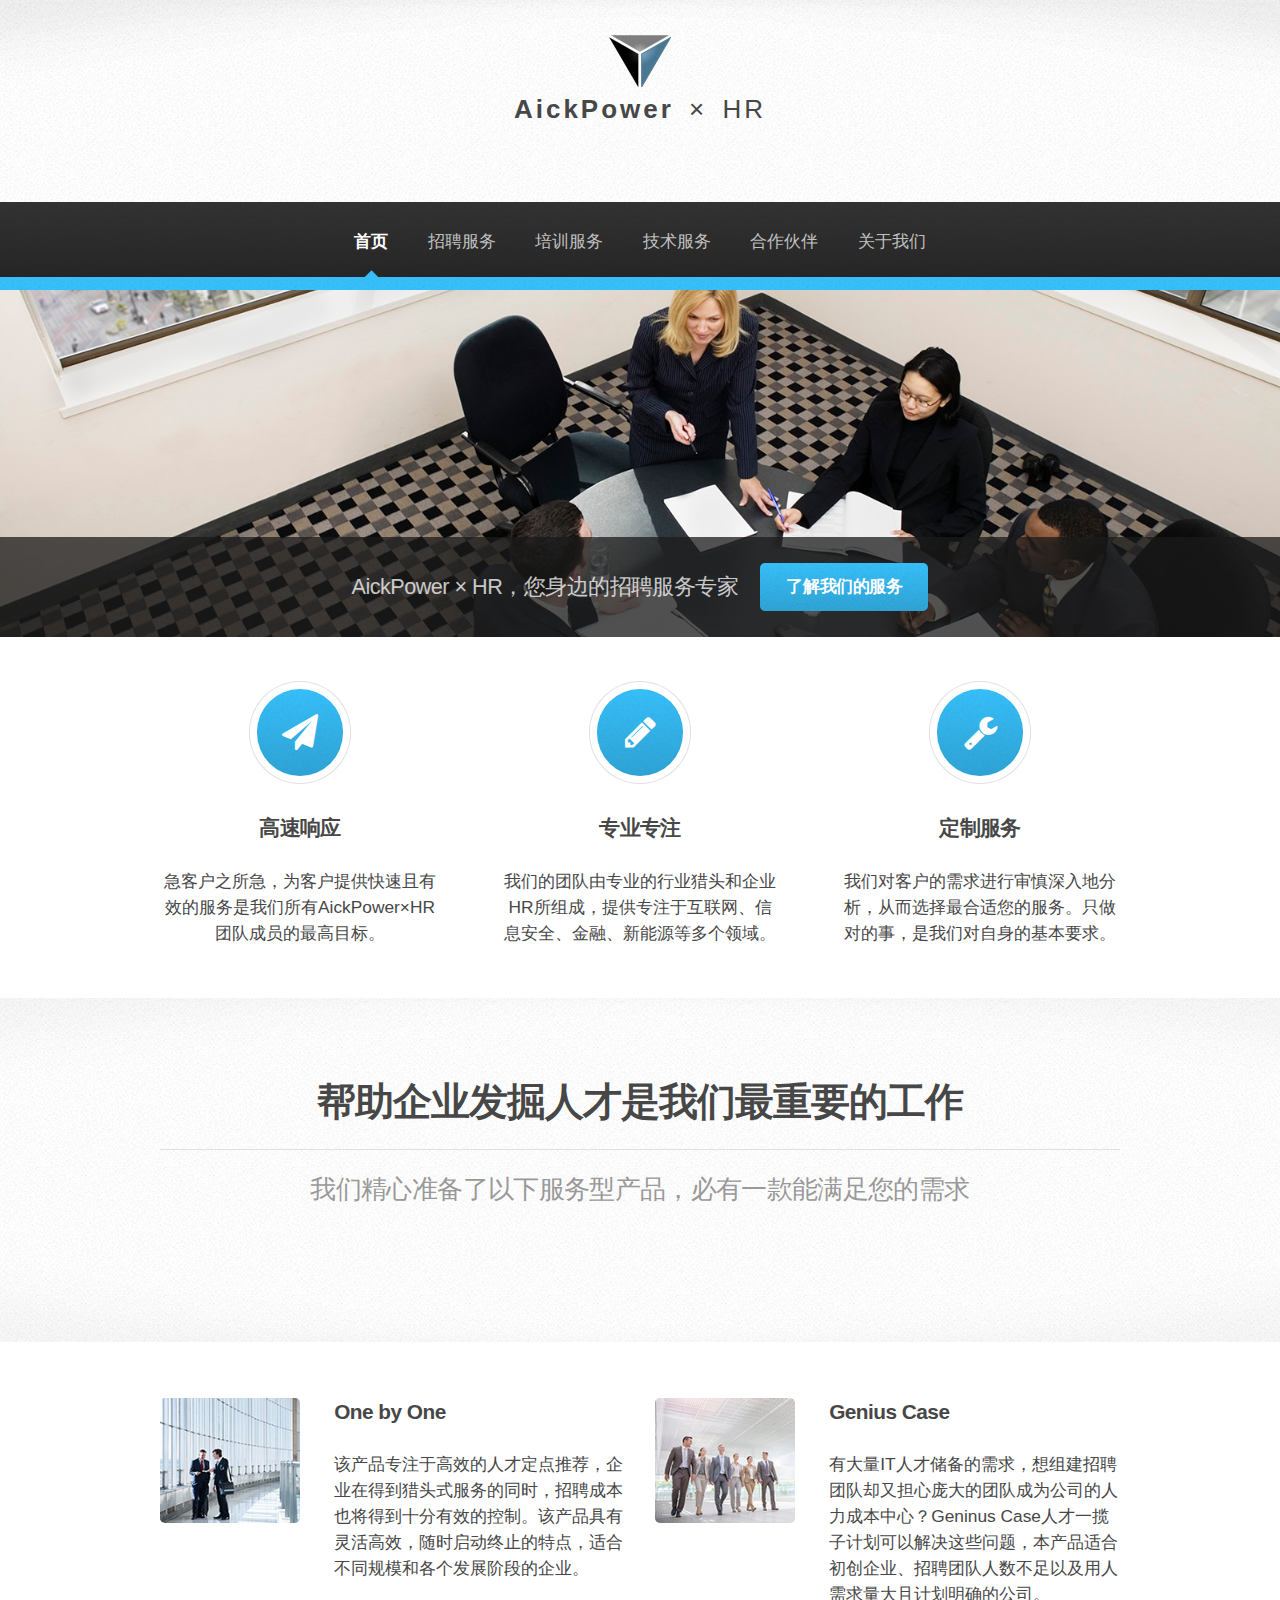
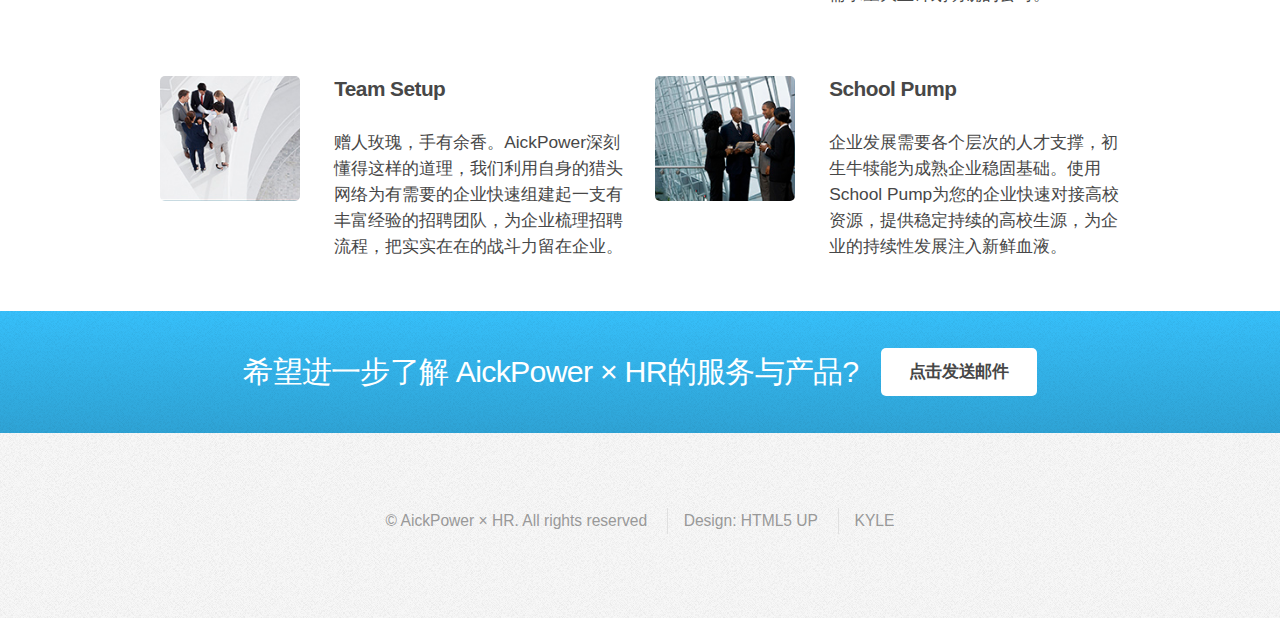
<file: index.html>
<!DOCTYPE HTML>
<!--
	Arcana by HTML5 UP
	html5up.net | @ajlkn
	Free for personal and commercial use under the CCA 3.0 license (html5up.net/license)
-->
<html>
	<head>
		<title>AickPower_招聘_企业招聘_猎头_猎聘</title>
		<meta name="description" content="AickPower &times; HR是专注于向客户提供包括社会招聘、校园招聘、中高端人才猎头猎聘服务及技术团队对接在内的人才供应服务。我们深入行业，精耕细作，致力于精准高效低为客户推荐优质人才。我们提供优秀的人力资源解决方案及招聘外包流程咨询、人才供应链管理以及专项人才外包等服务。">
		<link rel="shortcut icon" href="images\AicPower-logo.png" type="image/x-icon" />
		<meta name="keywords" content="企业招聘" />
		<meta charset="utf-8" />
		<meta name="viewport" content="width=device-width, initial-scale=1" />
		<!--[if lte IE 8]><script src="assets/js/ie/html5shiv.js"></script><![endif]-->
		<link rel="stylesheet" href="assets/css/main.css" />
		<!--[if lte IE 8]><link rel="stylesheet" href="assets/css/ie8.css" /><![endif]-->
		<!--[if lte IE 9]><link rel="stylesheet" href="assets/css/ie9.css" /><![endif]-->
		
	</head>
	<body>
		<div id="page-wrapper">

			<!-- Header -->
				<div id="header">
					
					
					<!-- Logo -->
					
						<img id="logo" src="images\AicPower-logo.svg">
						<h1><a href="index.html" id="logo">AickPower <em>&times; HR</em></a></h1>

					<!-- Nav -->
						<nav id="nav">
							<ul>
								<li class="current"><a href="index.html">首页</a></li>
								<li>
									<a href="left-sidebar-recruiting.html">招聘服务</a>
									<ul>
										<li><a href="left-sidebar-recruiting.html#oneByOne">One by One</a></li>
										<li><a href="left-sidebar-recruiting.html#geniusCase">Genius Case</a></li>
										<li><a href="left-sidebar-recruiting.html#teamSetup">Team Setup</a></li>
										<li><a href="left-sidebar-recruiting.html#schoolPump">School Pump</a></li>
									</ul>
								</li>
								<li><a href="right-sidebar-training.html">培训服务</a></li>
								<li><a href="two-sidebar-technical.html">技术服务</a></li>
								<li><a href="no-sidebar-partner.html">合作伙伴</a></li>
								<li><a href="right-sidebar-about.html">关于我们</a></li>
							</ul>
						</nav>

				</div>

			<!-- Banner -->
				<section id="banner">
					<header>
						<h2><em>AickPower &times; HR，您身边的招聘服务专家</em></h2>
						<a href="#productsIntroHere" class="button">了解我们的服务</a>
					</header>
				</section>

			<!-- Highlights -->
				<section class="wrapper style1">
					<div class="container">
						<div class="row 200%">
							<section class="4u 12u(narrower)">
								<div class="box highlight">
									<i class="icon major fa-paper-plane"></i>
									<h3>高速响应</h3>
									<p>急客户之所急，为客户提供快速且有效的服务是我们所有AickPower&times;HR团队成员的最高目标。</p>
								</div>
							</section>
							<section class="4u 12u(narrower)">
								<div class="box highlight">
									<i class="icon major fa-pencil"></i>
									<h3>专业专注</h3>
									<p>我们的团队由专业的行业猎头和企业HR所组成，提供专注于互联网、信息安全、金融、新能源等多个领域。</p>
								</div>
							</section>
							<section class="4u 12u(narrower)">
								<div class="box highlight">
									<i class="icon major fa-wrench"></i>
									<h3>定制服务</h3>
									<p>我们对客户的需求进行审慎深入地分析，从而选择最合适您的服务。只做对的事，是我们对自身的基本要求。</p>
								</div>
							</section>
						</div>
					</div>
				</section>

			<!-- Gigantic Heading -->
				<section class="wrapper style2" id="productsIntroHere">
					<div class="container">
						<header class="major">
							<h2>帮助企业发掘人才是我们最重要的工作</h2>
							<p>我们精心准备了以下服务型产品，必有一款能满足您的需求</p>
						</header>
					</div>
				</section>

			<!-- Posts -->
				<section class="wrapper style1">
					<div class="container">
						<div class="row">
							<section class="6u 12u(narrower)">
								<div class="box post">
									<a href="left-sidebar-recruiting.html#onebyone" class="image left"><img src="images/kv_160_3.jpg" alt="" /></a>
									<div class="inner">
										<h3><a href="left-sidebar-recruiting.html#oneByOne">One by One</a></h3>
										<p>该产品专注于高效的人才定点推荐，企业在得到猎头式服务的同时，招聘成本也将得到十分有效的控制。该产品具有灵活高效，随时启动终止的特点，适合不同规模和各个发展阶段的企业。</p>
									</div>
								</div>
							</section>
							<section class="6u 12u(narrower)">
								<div class="box post">
									<a href="left-sidebar-recruiting.html#geniusCase" class="image left"><img src="images/kv_160_1.jpg" alt="" /></a>
									<div class="inner">
										<h3><a href="left-sidebar-recruiting.html#geniusCase">Genius Case</a></h3>
										<p>有大量IT人才储备的需求，想组建招聘团队却又担心庞大的团队成为公司的人力成本中心？Geninus Case人才一揽子计划可以解决这些问题，本产品适合初创企业、招聘团队人数不足以及用人需求量大且计划明确的公司。</p>
									</div>
								</div>
							</section>
						</div>
						<div class="row">
							<section class="6u 12u(narrower)">
								<div class="box post">
									<a href="left-sidebar-recruiting.html#teamSetup" class="image left"><img src="images/kv_160_2.jpg" alt="" /></a>
									<div class="inner">
										<h3><a href="left-sidebar-recruiting.html#teamSetup">Team Setup</a></h3>
										<p>赠人玫瑰，手有余香。AickPower深刻懂得这样的道理，我们利用自身的猎头网络为有需要的企业快速组建起一支有丰富经验的招聘团队，为企业梳理招聘流程，把实实在在的战斗力留在企业。</p>
									</div>
								</div>
							</section>
							<section class="6u 12u(narrower)">
								<div class="box post">
									<a href="left-sidebar-recruiting.html#schoolPump" class="image left"><img src="images/kv_160_4.jpg" alt="" /></a>
									<div class="inner">
										<h3><a href="left-sidebar-recruiting.html#schoolPump">School Pump</a></h3>
										<p>企业发展需要各个层次的人才支撑，初生牛犊能为成熟企业稳固基础。使用School Pump为您的企业快速对接高校资源，提供稳定持续的高校生源，为企业的持续性发展注入新鲜血液。</p>
									</div>
								</div>
							</section>
						</div>
					</div>
				</section>

			<!-- CTA -->
				<section id="cta" class="wrapper style3">
					<div class="container">
						<header>
							<h2><em>希望进一步了解 AickPower &times; HR的服务与产品?</em> </h2>
							<!-- <a href="#" class="button">400-000-000</a> -->
							<a href="mailto:service@aickpower.com" class="button">点击发送邮件</a>
						</header>
					</div>
				</section>

			<!-- Footer -->
				<div id="footer">
					<!-- <div class="container">
						<div class="row">
							<section class="3u 6u(narrower) 12u$(mobilep)">
								<h3>Links to Stuff</h3>
								<ul class="links">
									<li><a href="#">Mattis et quis rutrum</a></li>
									<li><a href="#">Suspendisse amet varius</a></li>
									<li><a href="#">Sed et dapibus quis</a></li>
									<li><a href="#">Rutrum accumsan dolor</a></li>
									<li><a href="#">Mattis rutrum accumsan</a></li>
									<li><a href="#">Suspendisse varius nibh</a></li>
									<li><a href="#">Sed et dapibus mattis</a></li>
								</ul>
							</section>
							<section class="3u 6u$(narrower) 12u$(mobilep)">
								<h3>More Links to Stuff</h3>
								<ul class="links">
									<li><a href="#">Duis neque nisi dapibus</a></li>
									<li><a href="#">Sed et dapibus quis</a></li>
									<li><a href="#">Rutrum accumsan sed</a></li>
									<li><a href="#">Mattis et sed accumsan</a></li>
									<li><a href="#">Duis neque nisi sed</a></li>
									<li><a href="#">Sed et dapibus quis</a></li>
									<li><a href="#">Rutrum amet varius</a></li>
								</ul>
							</section>
							<section class="6u 12u(narrower)" id="messeger">
								<h3>Get In Touch</h3>
								<form>
									<div class="row 50%">
										<div class="6u 12u(mobilep)">
											<input type="text" name="name" id="name" placeholder="Name" />
										</div>
										<div class="6u 12u(mobilep)">
											<input type="email" name="email" id="email" placeholder="Email" />
										</div>
									</div>
									<div class="row 50%">
										<div class="12u">
											<textarea name="message" id="message" placeholder="Message" rows="5"></textarea>
										</div>
									</div>
									<div class="row 50%">
										<div class="12u">
											<ul class="actions">
												<li><input type="submit" class="button alt" value="Send Message" /></li>
											</ul>
										</div>
									</div>
								</form>
							</section>
						</div>
					</div> -->

					<!-- Icons -->
						<!-- <ul class="icons hidden">
							<li><a href="#" class="icon fa-twitter"><span class="label">Twitter</span></a></li>
							<li><a href="#" class="icon fa-facebook"><span class="label">Facebook</span></a></li>
							<li><a href="#" class="icon fa-github"><span class="label">GitHub</span></a></li>
							<li><a href="#" class="icon fa-linkedin"><span class="label">LinkedIn</span></a></li>
							<li><a href="#" class="icon fa-google-plus"><span class="label">Google+</span></a></li>
						</ul> -->

					<!-- Copyright -->
						<div class="copyright">
							<ul class="menu">
								<li>&copy; AickPower × HR. All rights reserved</li>
								<li>Design: <a href="http://html5up.net">HTML5 UP</a></li>
								<li>KYLE</li>
							</ul>
						</div>

				</div>

		</div>

		<!-- Scripts -->
			<script src="assets/js/jquery.min.js"></script>
			<script src="assets/js/jquery.dropotron.min.js"></script>
			<script src="assets/js/skel.min.js"></script>
			<script src="assets/js/util.js"></script>
			<!--[if lte IE 8]><script src="assets/js/ie/respond.min.js"></script><![endif]-->
			<script src="assets/js/main.js"></script>
			<script>
				(function(){
					var bp = document.createElement('script');
					var curProtocol = window.location.protocol.split(':')[0];
					if (curProtocol === 'https') {
						bp.src = 'https://zz.bdstatic.com/linksubmit/push.js';        
					}
					else {
						bp.src = 'http://push.zhanzhang.baidu.com/push.js';
					}
					var s = document.getElementsByTagName("script")[0];
					s.parentNode.insertBefore(bp, s);
				})();
			</script>


	</body>
</html>
</file>
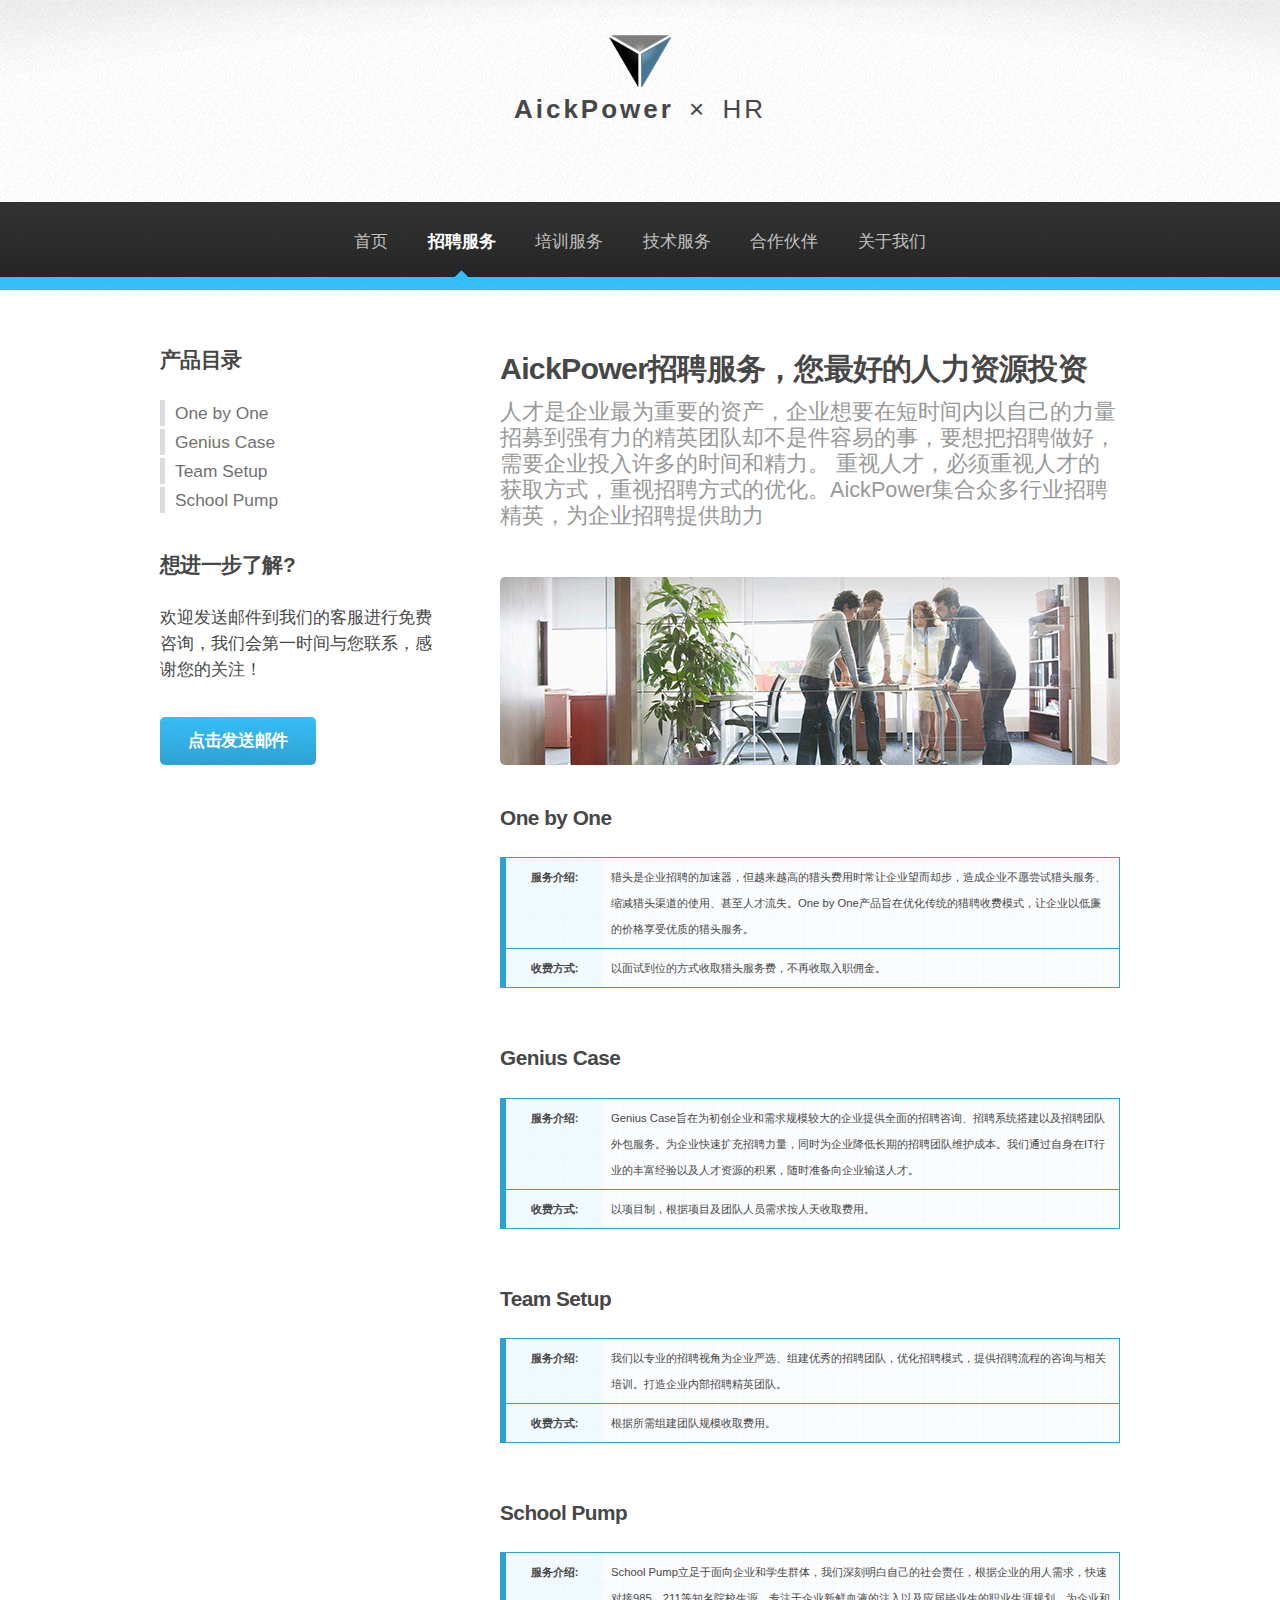
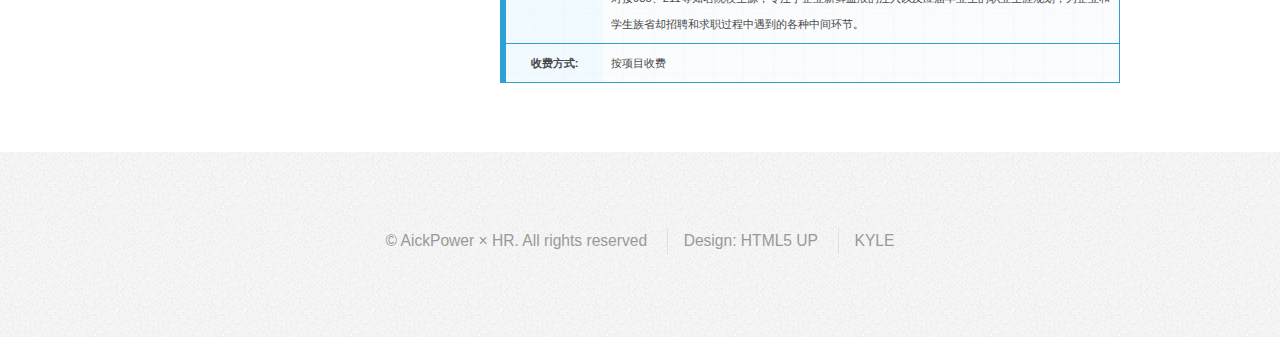
<file: left-sidebar-recruiting.html>
<!DOCTYPE HTML>
<!--
	Arcana by HTML5 UP
	html5up.net | @ajlkn
	Free for personal and commercial use under the CCA 3.0 license (html5up.net/license)
-->
<html>
	<head>
		<title>AickPower_招聘_企业招聘_猎头_猎聘</title>
		<meta name="description" content="AickPower &times; HR是专注于向客户提供包括社会招聘、校园招聘、中高端人才猎头猎聘服务及技术团队对接在内的人才供应服务。我们深入行业，精耕细作，致力于精准高效低为客户推荐优质人才。我们提供优秀的人力资源解决方案及招聘外包流程咨询、人才供应链管理以及专项人才外包等服务。">
		<link rel="shortcut icon" href="images\AicPower-logo.png" type="image/x-icon" />
		<meta name="keywords" content="企业招聘" />
		<meta charset="utf-8" />
		<meta name="viewport" content="width=device-width, initial-scale=1" />
		<!--[if lte IE 8]><script src="assets/js/ie/html5shiv.js"></script><![endif]-->
		<link rel="stylesheet" href="assets/css/main.css" />
		<!--[if lte IE 8]><link rel="stylesheet" href="assets/css/ie8.css" /><![endif]-->
		<!--[if lte IE 9]><link rel="stylesheet" href="assets/css/ie9.css" /><![endif]-->
		
	</head>
	<body>
		<div id="page-wrapper">

			<!-- Header -->
				<div id="header">

					<!-- Logo -->
						<img id="logo" src="images\AicPower-logo.svg">
						<h1><a href="index.html" id="logo">AickPower <em>&times; HR</em></a></h1>

					<!-- Nav -->
						<nav id="nav">
							<ul>
								<li><a href="index.html">首页</a></li>
								<li class="current">
									<a href="left-sidebar-recruiting.html">招聘服务</a>
									<ul>
										<li><a href="left-sidebar-recruiting.html#oneByOne">One by One</a></li>
										<li><a href="left-sidebar-recruiting.html#geniusCase">Genius Case</a></li>
										<li><a href="left-sidebar-recruiting.html#teamSetup">Team Setup</a></li>
										<li><a href="left-sidebar-recruiting.html#schoolPump">School Pump</a></li>
									</ul>
								</li>
								<li><a href="right-sidebar-training.html">培训服务</a></li>
								<li><a href="two-sidebar-technical.html">技术服务</a></li>
								<li><a href="no-sidebar-partner.html">合作伙伴</a></li>
								<li><a href="right-sidebar-about.html">关于我们</a></li>
							</ul>
						</nav>

				</div>

			<!-- Main -->
				<section class="wrapper style1">
					<div class="container">
						<div class="row 200%">
							<div class="4u 12u(narrower)">
								<div id="sidebar">

									<!-- Sidebar -->
										<section id="productCategory">
											<h3>产品目录</h3>
											<ul class="links">
												<li><a href="#oneByOne">One by One</a></li>
												<li><a href="#geniusCase">Genius Case</a></li>
												<li><a href="#teamSetup">Team Setup</a></li>
												<li><a href="#schoolPump">School Pump</a></li>
											</ul>
											<!-- <footer>
												<a href="#" class="button">More Random Links</a>
											</footer> -->
										</section>
										
										<section>
											<h3>想进一步了解?</h3>
											<p>欢迎发送邮件到我们的客服进行免费咨询，我们会第一时间与您联系，感谢您的关注！</p>
											<footer>
												<a href="mailto:service@aickpower.com" class="button">点击发送邮件</a>
											</footer>
										</section>

										

								</div>
							</div>
							<div class="8u  12u(narrower) important(narrower)">
								<div id="content">

									<!-- Content -->

										<article>
											<header>
												<h2>AickPower招聘服务，您最好的人力资源投资</h2>
												<p>人才是企业最为重要的资产，企业想要在短时间内以自己的力量招募到强有力的精英团队却不是件容易的事，要想把招聘做好，需要企业投入许多的时间和精力。
											重视人才，必须重视人才的获取方式，重视招聘方式的优化。AickPower集合众多行业招聘精英，为企业招聘提供助力</p>
											</header>

											<span class="image featured"><img src="images/kv_620_3.jpg" alt="" /></span>

											
											
											<section id="oneByOne">
											<h3>One by One</h3>
											<table class="introBox">
											<tbody>
											<tr>
											<th>服务介绍: </th>
											<td>猎头是企业招聘的加速器，但越来越高的猎头费用时常让企业望而却步，造成企业不愿尝试猎头服务、缩减猎头渠道的使用、甚至人才流失。One by One产品旨在优化传统的猎聘收费模式，让企业以低廉的价格享受优质的猎头服务。</td>
											</tr>
											<tr>
											<th>收费方式: </th>
											<td><!-- 猎头与企业的传统合作模式一般是先由企业支付一定的寻访费用给予猎头，然后由猎头推荐3到6位候选人，成功推荐人才后向企业收取年薪一定比例的佣金作为猎头的服务费用。
											AickPower另辟蹊径降低猎头服务的起点， -->以面试到位的方式收取猎头服务费，不再收取入职佣金。</td>
											</tr>
											</tbody>
											</table>
											</section>
											
											<section class="productDetail" id="geniusCase">
											<h3>Genius Case</h3>
											<table class="introBox">
											<tbody>
											<tr>
											<th>服务介绍: </th>
											<td>Genius Case旨在为初创企业和需求规模较大的企业提供全面的招聘咨询、招聘系统搭建以及招聘团队外包服务。为企业快速扩充招聘力量，同时为企业降低长期的招聘团队维护成本。我们通过自身在IT行业的丰富经验以及人才资源的积累，随时准备向企业输送人才。</td>
											</tr>
											<tr>
											<th>收费方式: </th>
											<td>以项目制，根据项目及团队人员需求按人天收取费用。</td>
											</tr>
											</tbody>
											</table>
											</section>
											
											<section class="productDetail" id="teamSetup">
											<h3>Team Setup</h3>
											<table class="introBox">
											<tbody>
											<tr>
											<th>服务介绍: </th>
											<td>我们以专业的招聘视角为企业严选、组建优秀的招聘团队，优化招聘模式，提供招聘流程的咨询与相关培训。打造企业内部招聘精英团队。</td>
											</tr>
											<tr>
											<th>收费方式: </th>
											<td>根据所需组建团队规模收取费用。</td>
											</tr>
											</tbody>
											</table>
											</section>
											
											<section class="productDetail" id="schoolPump">
											<h3>School Pump</h3>
											<table class="introBox">
											<tbody>
											<tr>
											<th>服务介绍: </th>
											<td>School Pump立足于面向企业和学生群体，我们深刻明白自己的社会责任，根据企业的用人需求，快速对接985、211等知名院校生源，专注于企业新鲜血液的注入以及应届毕业生的职业生涯规划，为企业和学生族省却招聘和求职过程中遇到的各种中间环节。</td>
											</tr>
											<tr>
											<th>收费方式: </th>
											<td>按项目收费</td>
											</tr>
											</tbody>
											</table>
											</section>
											
										</article>

								</div>
							</div>
						</div>
					</div>
				</section>

			<!-- Footer -->
				<div id="footer">
					<!-- <div class="container">
						<div class="row">
							<section class="3u 6u(narrower) 12u$(mobilep)">
								<h3>Links to Stuff</h3>
								<ul class="links">
									<li><a href="#">Mattis et quis rutrum</a></li>
									<li><a href="#">Suspendisse amet varius</a></li>
									<li><a href="#">Sed et dapibus quis</a></li>
									<li><a href="#">Rutrum accumsan dolor</a></li>
									<li><a href="#">Mattis rutrum accumsan</a></li>
									<li><a href="#">Suspendisse varius nibh</a></li>
									<li><a href="#">Sed et dapibus mattis</a></li>
								</ul>
							</section>
							<section class="3u 6u$(narrower) 12u$(mobilep)">
								<h3>More Links to Stuff</h3>
								<ul class="links">
									<li><a href="#">Duis neque nisi dapibus</a></li>
									<li><a href="#">Sed et dapibus quis</a></li>
									<li><a href="#">Rutrum accumsan sed</a></li>
									<li><a href="#">Mattis et sed accumsan</a></li>
									<li><a href="#">Duis neque nisi sed</a></li>
									<li><a href="#">Sed et dapibus quis</a></li>
									<li><a href="#">Rutrum amet varius</a></li>
								</ul>
							</section>
							<section class="6u 12u(narrower)">
								<h3>Get In Touch</h3>
								<form>
									<div class="row 50%">
										<div class="6u 12u(mobilep)">
											<input type="text" name="name" id="name" placeholder="Name" />
										</div>
										<div class="6u 12u(mobilep)">
											<input type="email" name="email" id="email" placeholder="Email" />
										</div>
									</div>
									<div class="row 50%">
										<div class="12u">
											<textarea name="message" id="message" placeholder="Message" rows="5"></textarea>
										</div>
									</div>
									<div class="row 50%">
										<div class="12u">
											<ul class="actions">
												<li><input type="submit" class="button alt" value="Send Message" /></li>
											</ul>
										</div>
									</div>
								</form>
							</section>
						</div>
					</div> -->

					<!-- Icons -->
						<!-- <ul class="icons">
							<li><a href="#" class="icon fa-twitter"><span class="label">Twitter</span></a></li>
							<li><a href="#" class="icon fa-facebook"><span class="label">Facebook</span></a></li>
							<li><a href="#" class="icon fa-github"><span class="label">GitHub</span></a></li>
							<li><a href="#" class="icon fa-linkedin"><span class="label">LinkedIn</span></a></li>
							<li><a href="#" class="icon fa-google-plus"><span class="label">Google+</span></a></li>
						</ul> -->

					<!-- Copyright -->
						<div class="copyright">
							<ul class="menu">
								<li>&copy; AickPower × HR. All rights reserved</li>
								<li>Design: <a href="http://html5up.net">HTML5 UP</a></li>
								<li>KYLE</li>
							</ul>
						</div>

				</div>

		</div>

		<!-- Scripts -->
			<script src="assets/js/jquery.min.js"></script>
			<script src="assets/js/jquery.dropotron.min.js"></script>
			<script src="assets/js/skel.min.js"></script>
			<script src="assets/js/util.js"></script>
			<!--[if lte IE 8]><script src="assets/js/ie/respond.min.js"></script><![endif]-->
			<script src="assets/js/main.js"></script>
			<script>
				(function(){
					var bp = document.createElement('script');
					var curProtocol = window.location.protocol.split(':')[0];
					if (curProtocol === 'https') {
						bp.src = 'https://zz.bdstatic.com/linksubmit/push.js';        
					}
					else {
						bp.src = 'http://push.zhanzhang.baidu.com/push.js';
					}
					var s = document.getElementsByTagName("script")[0];
					s.parentNode.insertBefore(bp, s);
				})();
			</script>
	</body>
</html>
</file>
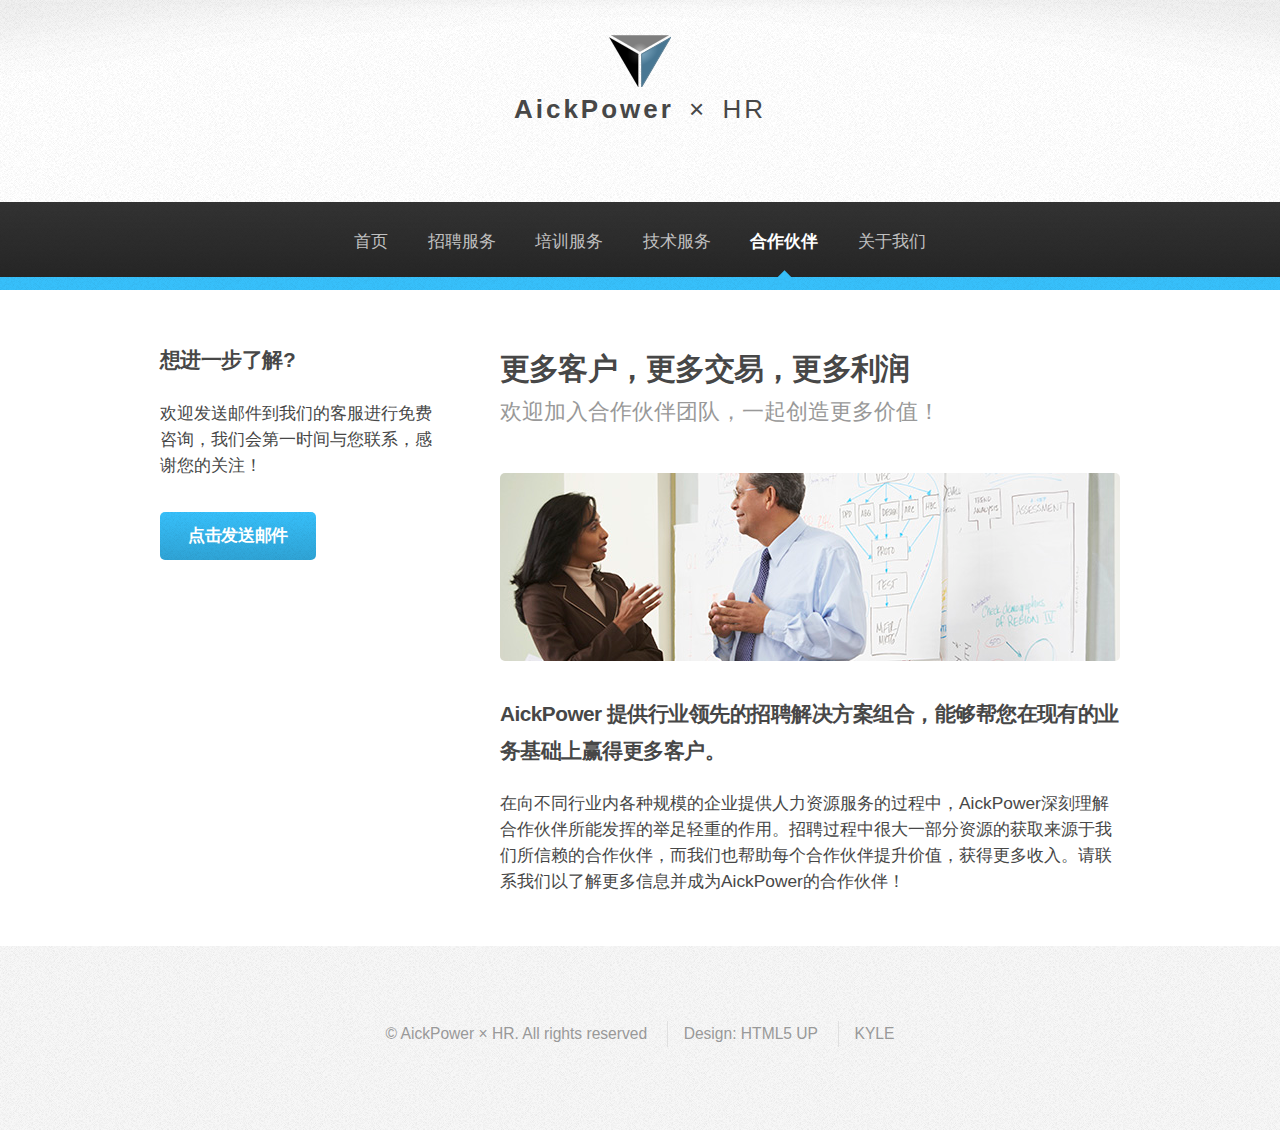
<file: no-sidebar-partner.html>
<!DOCTYPE HTML>
<!--
	Arcana by HTML5 UP
	html5up.net | @ajlkn
	Free for personal and commercial use under the CCA 3.0 license (html5up.net/license)
-->
<html>
	<head>
		<title>AickPower_招聘_企业招聘_猎头_猎聘</title>
		<meta name="description" content="AickPower &times; HR是专注于向客户提供包括社会招聘、校园招聘、中高端人才猎头猎聘服务及技术团队对接在内的人才供应服务。我们深入行业，精耕细作，致力于精准高效低为客户推荐优质人才。我们提供优秀的人力资源解决方案及招聘外包流程咨询、人才供应链管理以及专项人才外包等服务。">
		<link rel="shortcut icon" href="images\AicPower-logo.png" type="image/x-icon" />
		<meta name="keywords" content="企业招聘" />
		<meta charset="utf-8" />
		<meta name="viewport" content="width=device-width, initial-scale=1" />
		<!--[if lte IE 8]><script src="assets/js/ie/html5shiv.js"></script><![endif]-->
		<link rel="stylesheet" href="assets/css/main.css" />
		<!--[if lte IE 8]><link rel="stylesheet" href="assets/css/ie8.css" /><![endif]-->
		<!--[if lte IE 9]><link rel="stylesheet" href="assets/css/ie9.css" /><![endif]-->
		
	</head>
	<body>
		<div id="page-wrapper">

			<!-- Header -->
				<div id="header">

					<!-- Logo -->
						<img id="logo" src="images\AicPower-logo.svg">
						<h1><a href="index.html" id="logo">AickPower <em>&times; HR</em></a></h1>

					<!-- Nav -->
						<nav id="nav">
							<ul>
								<li><a href="index.html">首页</a></li>
								<li>
									<a href="left-sidebar-recruiting.html">招聘服务</a>
									<ul>
										<li><a href="left-sidebar-recruiting.html#oneByOne">One by One</a></li>
										<li><a href="left-sidebar-recruiting.html#geniusCase">Genius Case</a></li>
										<li><a href="left-sidebar-recruiting.html#teamSetup">Team Setup</a></li>
										<li><a href="left-sidebar-recruiting.html#schoolPump">School Pump</a></li>
									</ul>
								</li>
								<li><a href="right-sidebar-training.html">培训服务</a></li>
								<li><a href="two-sidebar-technical.html">技术服务</a></li>
								<li class="current"><a href="no-sidebar-partner.html">合作伙伴</a></li>
								<li><a href="right-sidebar-about.html">关于我们</a></li>
							</ul>
						</nav>

				</div>
<!-- Main -->
				<section class="wrapper style1">
					<div class="container">
						<div class="row 200%">
							<div class="4u 12u(narrower)">
								<div id="sidebar">

									<!-- Sidebar -->
										
										
										<section>
											<h3>想进一步了解?</h3>
											<p>欢迎发送邮件到我们的客服进行免费咨询，我们会第一时间与您联系，感谢您的关注！</p>
											<footer>
												<a href="mailto:service@aickpower.com" class="button">点击发送邮件</a>
											</footer>
										</section>

										

								</div>
							</div>
							<div class="8u  12u(narrower) important(narrower)">
								<div id="content">

									<!-- Content -->

										<article>
									<header>
										<h2>更多客户，更多交易，更多利润</h2>
										<p>欢迎加入合作伙伴团队，一起创造更多价值！</p>
									</header>

									<span class="image featured"><img src="images/kv_620_1.jpg" alt="" /></span>

									
									<h3>AickPower 提供行业领先的招聘解决方案组合，能够帮您在现有的业务基础上赢得更多客户。</h3>
									<p>在向不同行业内各种规模的企业提供人力资源服务的过程中，AickPower深刻理解合作伙伴所能发挥的举足轻重的作用。招聘过程中很大一部分资源的获取来源于我们所信赖的合作伙伴，而我们也帮助每个合作伙伴提升价值，获得更多收入。请联系我们以了解更多信息并成为AickPower的合作伙伴！</p>

								</article>

								</div>
							</div>
						</div>
					</div>
				</section>

			<!-- Main -->
				<!-- <section class="wrapper style1">
					<div class="container">
						<div id="content"> -->

							<!-- Content -->

								<!-- <article>
									<header>
										<h2>众人拾柴火焰高</h2>
										<p>AickPower欢迎各领域精英和团体的加入！</p>
									</header>

									<span class="image featured"><img src="images/banner.jpg" alt="" /></span>

									<p>AickPower 提供行业领先的招聘解决方案组合，能够帮您在现有的业务基础上赢得更多客户。联系我们咨询合作机会！</p>

									<h3>And Yet Another Subheading</h3>
									<p>Lorem ipsum dolor sit amet, consectetur adipiscing elit. Maecenas ac quam risus, at tempus
									justo. Sed dictum rutrum massa eu volutpat. Quisque vitae hendrerit sem. Pellentesque lorem felis,
									ultricies a bibendum id, bibendum sit amet nisl. Mauris et lorem quam. Maecenas rutrum imperdiet
									vulputate. Nulla quis nibh ipsum, sed egestas justo. Morbi ut ante mattis orci convallis tempor.
									Etiam a lacus a lacus pharetra porttitor quis accumsan odio. Sed vel euismod nisi. Etiam convallis
									rhoncus dui quis euismod. Maecenas lorem tellus, congue et condimentum ac, ullamcorper non sapien.
									Donec sagittis massa et leo semper a scelerisque metus faucibus. Morbi congue mattis mi.
									Phasellus sed nisl vitae risus tristique volutpat. Cras rutrum commodo luctus.</p>

									<p>Phasellus odio risus, faucibus et viverra vitae, eleifend ac purus. Praesent mattis, enim
									quis hendrerit porttitor, sapien tortor viverra magna, sit amet rhoncus nisl lacus nec arcu.
									Suspendisse laoreet metus ut metus imperdiet interdum aliquam justo tincidunt. Mauris dolor urna,
									fringilla vel malesuada ac, dignissim eu mi. Praesent mollis massa ac nulla pretium pretium.
									Maecenas tortor mauris, consectetur pellentesque dapibus eget, tincidunt vitae arcu.
									Vestibulum purus augue, tincidunt sit amet iaculis id, porta eu purus.</p>
								</article>

						</div>
					</div>
				</section> -->

			<!-- Footer -->
				<div id="footer">
					<!-- <div class="container">
						<div class="row">
							<section class="3u 6u(narrower) 12u$(mobilep)">
								<h3>Links to Stuff</h3>
								<ul class="links">
									<li><a href="#">Mattis et quis rutrum</a></li>
									<li><a href="#">Suspendisse amet varius</a></li>
									<li><a href="#">Sed et dapibus quis</a></li>
									<li><a href="#">Rutrum accumsan dolor</a></li>
									<li><a href="#">Mattis rutrum accumsan</a></li>
									<li><a href="#">Suspendisse varius nibh</a></li>
									<li><a href="#">Sed et dapibus mattis</a></li>
								</ul>
							</section>
							<section class="3u 6u$(narrower) 12u$(mobilep)">
								<h3>More Links to Stuff</h3>
								<ul class="links">
									<li><a href="#">Duis neque nisi dapibus</a></li>
									<li><a href="#">Sed et dapibus quis</a></li>
									<li><a href="#">Rutrum accumsan sed</a></li>
									<li><a href="#">Mattis et sed accumsan</a></li>
									<li><a href="#">Duis neque nisi sed</a></li>
									<li><a href="#">Sed et dapibus quis</a></li>
									<li><a href="#">Rutrum amet varius</a></li>
								</ul>
							</section>
							<section class="6u 12u(narrower)" id="messeger">
								<h3>Get In Touch</h3>
								<form>
									<div class="row 50%">
										<div class="6u 12u(mobilep)">
											<input type="text" name="name" id="name" placeholder="Name" />
										</div>
										<div class="6u 12u(mobilep)">
											<input type="email" name="email" id="email" placeholder="Email" />
										</div>
									</div>
									<div class="row 50%">
										<div class="12u">
											<textarea name="message" id="message" placeholder="Message" rows="5"></textarea>
										</div>
									</div>
									<div class="row 50%">
										<div class="12u">
											<ul class="actions">
												<li><input type="submit" class="button alt" value="Send Message" /></li>
											</ul>
										</div>
									</div>
								</form>
							</section>
						</div>
					</div> -->

					<!-- Icons -->
						<!-- <ul class="icons hidden">
							<li><a href="#" class="icon fa-twitter"><span class="label">Twitter</span></a></li>
							<li><a href="#" class="icon fa-facebook"><span class="label">Facebook</span></a></li>
							<li><a href="#" class="icon fa-github"><span class="label">GitHub</span></a></li>
							<li><a href="#" class="icon fa-linkedin"><span class="label">LinkedIn</span></a></li>
							<li><a href="#" class="icon fa-google-plus"><span class="label">Google+</span></a></li>
						</ul> -->

					<!-- Copyright -->
						<div class="copyright">
							<ul class="menu">
								<li>&copy; AickPower × HR. All rights reserved</li>
								<li>Design: <a href="http://html5up.net">HTML5 UP</a></li>
								<li>KYLE</li>
							</ul>
						</div>

				</div>

		</div>

		<!-- Scripts -->
			<script src="assets/js/jquery.min.js"></script>
			<script src="assets/js/jquery.dropotron.min.js"></script>
			<script src="assets/js/skel.min.js"></script>
			<script src="assets/js/util.js"></script>
			<!--[if lte IE 8]><script src="assets/js/ie/respond.min.js"></script><![endif]-->
			<script src="assets/js/main.js"></script>
			<script>
				(function(){
					var bp = document.createElement('script');
					var curProtocol = window.location.protocol.split(':')[0];
					if (curProtocol === 'https') {
						bp.src = 'https://zz.bdstatic.com/linksubmit/push.js';        
					}
					else {
						bp.src = 'http://push.zhanzhang.baidu.com/push.js';
					}
					var s = document.getElementsByTagName("script")[0];
					s.parentNode.insertBefore(bp, s);
				})();
			</script>
	</body>
</html>
</file>
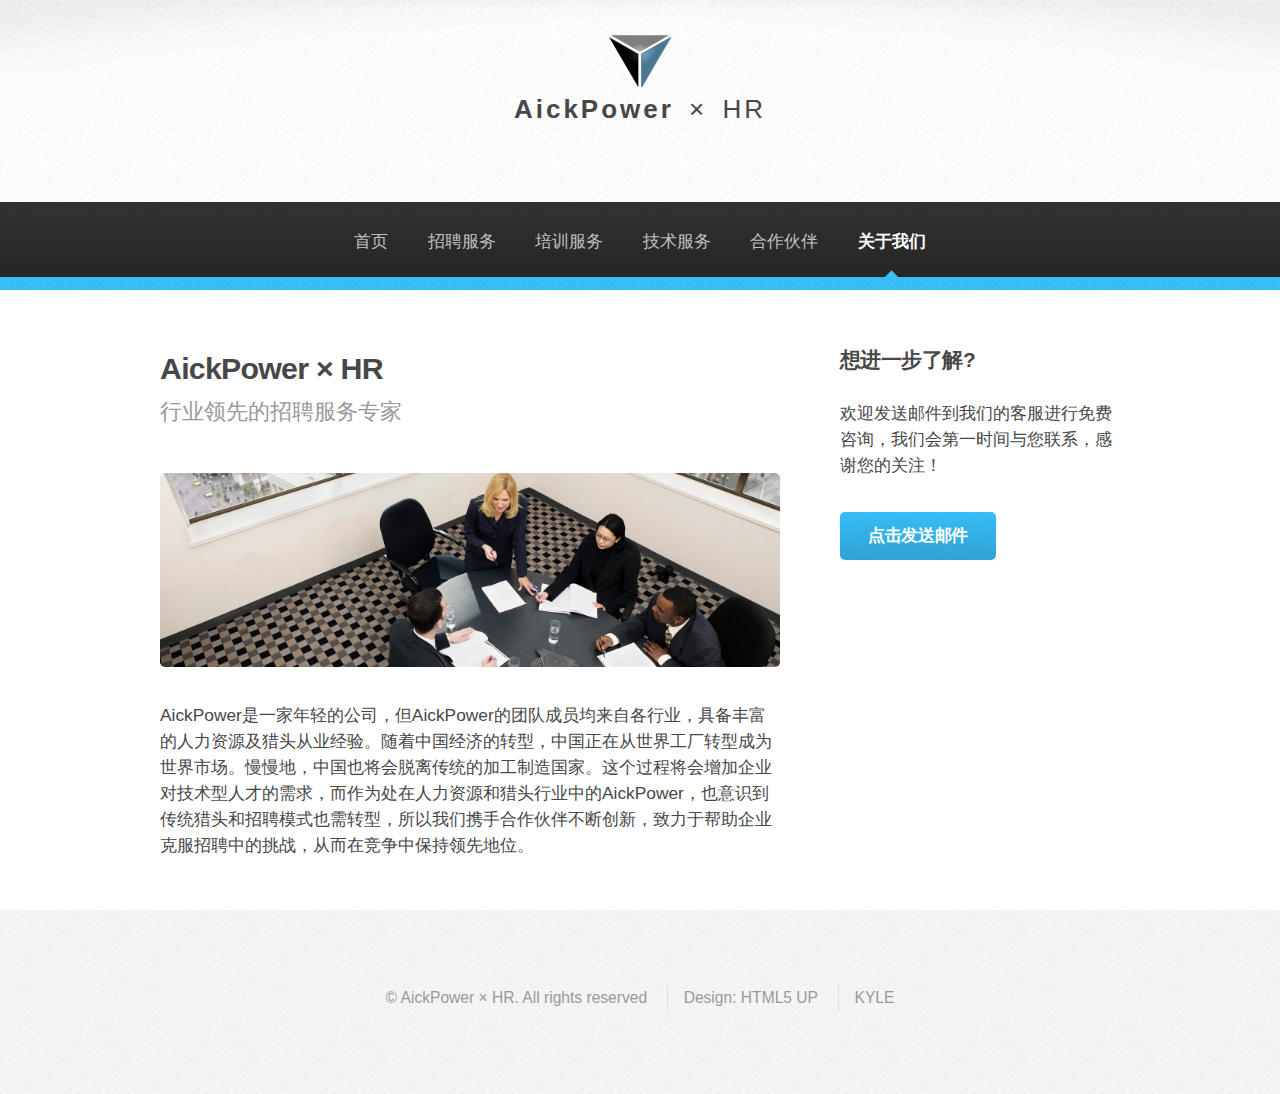
<file: right-sidebar-about.html>
<!DOCTYPE HTML>
<!--
	Arcana by HTML5 UP
	html5up.net | @ajlkn
	Free for personal and commercial use under the CCA 3.0 license (html5up.net/license)
-->
<html>
	<head>
		<title>AickPower_招聘_企业招聘_猎头_猎聘</title>
		<meta name="description" content="AickPower &times; HR是专注于向客户提供包括社会招聘、校园招聘、中高端人才猎头猎聘服务及技术团队对接在内的人才供应服务。我们深入行业，精耕细作，致力于精准高效低为客户推荐优质人才。我们提供优秀的人力资源解决方案及招聘外包流程咨询、人才供应链管理以及专项人才外包等服务。">
		<link rel="shortcut icon" href="images\AicPower-logo.png" type="image/x-icon" />
		<meta name="keywords" content="企业招聘" />
		<meta charset="utf-8" />
		<meta name="viewport" content="width=device-width, initial-scale=1" />
		<!--[if lte IE 8]><script src="assets/js/ie/html5shiv.js"></script><![endif]-->
		<link rel="stylesheet" href="assets/css/main.css" />
		<!--[if lte IE 8]><link rel="stylesheet" href="assets/css/ie8.css" /><![endif]-->
		<!--[if lte IE 9]><link rel="stylesheet" href="assets/css/ie9.css" /><![endif]-->
		
	</head>
	<body>
		<div id="page-wrapper">

			<!-- Header -->
				<div id="header">

					<!-- Logo -->
						<img id="logo" src="images\AicPower-logo.svg">
						<h1><a href="index.html" id="logo">AickPower <em>&times; HR</em></a></h1>

					<!-- Nav -->
						<nav id="nav">
							<ul>
								<li><a href="index.html">首页</a></li>
								<li>
									<a href="left-sidebar-recruiting.html">招聘服务</a>
									<ul>
										<li><a href="left-sidebar-recruiting.html#oneByOne">One by One</a></li>
										<li><a href="left-sidebar-recruiting.html#geniusCase">Genius Case</a></li>
										<li><a href="left-sidebar-recruiting.html#teamSetup">Team Setup</a></li>
										<li><a href="left-sidebar-recruiting.html#schoolPump">School Pump</a></li>
									</ul>
								</li>
								<li><a href="right-sidebar-training.html">培训服务</a></li>
								<li><a href="two-sidebar-technical.html">技术服务</a></li>
								<li><a href="no-sidebar-partner.html">合作伙伴</a></li>
								<li class="current"><a href="right-sidebar-about.html">关于我们</a></li>
							</ul>
						</nav>

				</div>

			<!-- Main -->
				<section class="wrapper style1">
					<div class="container">
						<div class="row 200%">
							<div class="8u 12u(narrower)">
								<div id="content">

									<!-- Content -->

										<article>
											<header>
												<h2>AickPower × HR</h2>
												<p>行业领先的招聘服务专家</p>
											</header>

											<span class="image featured"><img src="images/banner.jpg" alt="" /></span>

											<p>AickPower是一家年轻的公司，但AickPower的团队成员均来自各行业，具备丰富的人力资源及猎头从业经验。随着中国经济的转型，中国正在从世界工厂转型成为世界市场。慢慢地，中国也将会脱离传统的加工制造国家。这个过程将会增加企业对技术型人才的需求，而作为处在人力资源和猎头行业中的AickPower，也意识到传统猎头和招聘模式也需转型，所以我们携手合作伙伴不断创新，致力于帮助企业克服招聘中的挑战，从而在竞争中保持领先地位。</p>

											
										</article>

								</div>
							</div>
							<div class="4u 12u(narrower)">
								<div id="sidebar">

									<!-- Sidebar -->

										<section>
											<h3>想进一步了解?</h3>
											<p>欢迎发送邮件到我们的客服进行免费咨询，我们会第一时间与您联系，感谢您的关注！</p>
											<footer>
												<a href="mailto:service@aickpower.com" class="button">点击发送邮件</a>
											</footer>
										</section>

										<!-- <section>
											<h3>Another Subheading</h3>
											<ul class="links">
												<li><a href="#">Amet turpis, feugiat et sit amet</a></li>
												<li><a href="#">Ornare in hendrerit in lectus</a></li>
												<li><a href="#">Semper mod quis eget mi dolore</a></li>
												<li><a href="#">Consequat etiam lorem phasellus</a></li>
												<li><a href="#">Amet turpis, feugiat et sit amet</a></li>
												<li><a href="#">Semper mod quisturpis nisi</a></li>
											</ul>
											<footer>
												<a href="#" class="button">More Random Links</a>
											</footer>
										</section> -->

								</div>
							</div>
						</div>
					</div>
				</section>

			<!-- Footer -->
				<div id="footer">
					<!-- <div class="container">
						<div class="row">
							<section class="3u 6u(narrower) 12u$(mobilep)">
								<h3>Links to Stuff</h3>
								<ul class="links">
									<li><a href="#">Mattis et quis rutrum</a></li>
									<li><a href="#">Suspendisse amet varius</a></li>
									<li><a href="#">Sed et dapibus quis</a></li>
									<li><a href="#">Rutrum accumsan dolor</a></li>
									<li><a href="#">Mattis rutrum accumsan</a></li>
									<li><a href="#">Suspendisse varius nibh</a></li>
									<li><a href="#">Sed et dapibus mattis</a></li>
								</ul>
							</section>
							<section class="3u 6u$(narrower) 12u$(mobilep)">
								<h3>More Links to Stuff</h3>
								<ul class="links">
									<li><a href="#">Duis neque nisi dapibus</a></li>
									<li><a href="#">Sed et dapibus quis</a></li>
									<li><a href="#">Rutrum accumsan sed</a></li>
									<li><a href="#">Mattis et sed accumsan</a></li>
									<li><a href="#">Duis neque nisi sed</a></li>
									<li><a href="#">Sed et dapibus quis</a></li>
									<li><a href="#">Rutrum amet varius</a></li>
								</ul>
							</section>
							<section class="6u 12u(narrower)" id="messeger">
								<h3>Get In Touch</h3>
								<form>
									<div class="row 50%">
										<div class="6u 12u(mobilep)">
											<input type="text" name="name" id="name" placeholder="Name" />
										</div>
										<div class="6u 12u(mobilep)">
											<input type="email" name="email" id="email" placeholder="Email" />
										</div>
									</div>
									<div class="row 50%">
										<div class="12u">
											<textarea name="message" id="message" placeholder="Message" rows="5"></textarea>
										</div>
									</div>
									<div class="row 50%">
										<div class="12u">
											<ul class="actions">
												<li><input type="submit" class="button alt" value="Send Message" /></li>
											</ul>
										</div>
									</div>
								</form>
							</section>
						</div>
					</div> -->

					<!-- Icons -->
						<!-- <ul class="icons hidden">
							<li><a href="#" class="icon fa-twitter"><span class="label">Twitter</span></a></li>
							<li><a href="#" class="icon fa-facebook"><span class="label">Facebook</span></a></li>
							<li><a href="#" class="icon fa-github"><span class="label">GitHub</span></a></li>
							<li><a href="#" class="icon fa-linkedin"><span class="label">LinkedIn</span></a></li>
							<li><a href="#" class="icon fa-google-plus"><span class="label">Google+</span></a></li>
						</ul> -->

					<!-- Copyright -->
						<div class="copyright">
							<ul class="menu">
								<li>&copy; AickPower × HR. All rights reserved</li>
								<li>Design: <a href="http://html5up.net">HTML5 UP</a></li>
								<li>KYLE</li>
							</ul>
						</div>

				</div>

		</div>

		<!-- Scripts -->
			<script src="assets/js/jquery.min.js"></script>
			<script src="assets/js/jquery.dropotron.min.js"></script>
			<script src="assets/js/skel.min.js"></script>
			<script src="assets/js/util.js"></script>
			<!--[if lte IE 8]><script src="assets/js/ie/respond.min.js"></script><![endif]-->
			<script src="assets/js/main.js"></script>
			<script>
				(function(){
					var bp = document.createElement('script');
					var curProtocol = window.location.protocol.split(':')[0];
					if (curProtocol === 'https') {
						bp.src = 'https://zz.bdstatic.com/linksubmit/push.js';        
					}
					else {
						bp.src = 'http://push.zhanzhang.baidu.com/push.js';
					}
					var s = document.getElementsByTagName("script")[0];
					s.parentNode.insertBefore(bp, s);
				})();
			</script>
	</body>
</html>
</file>
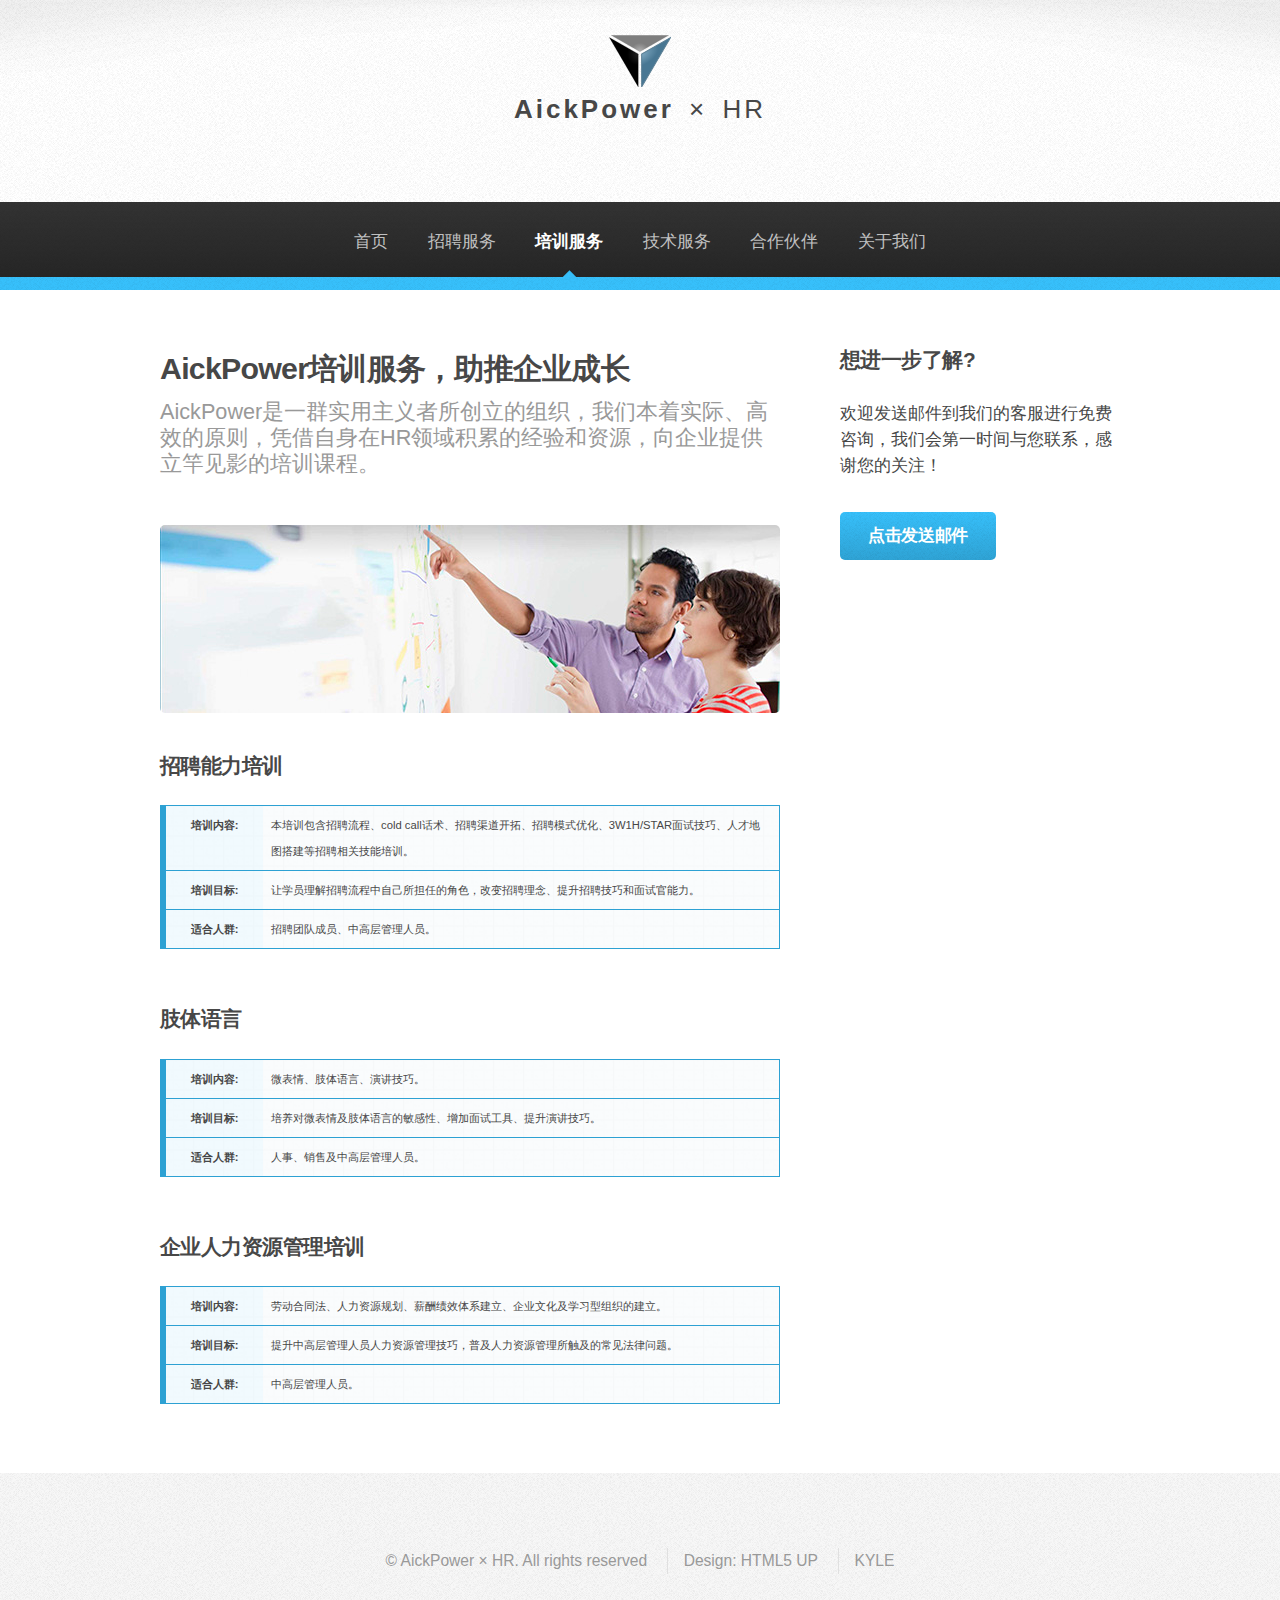
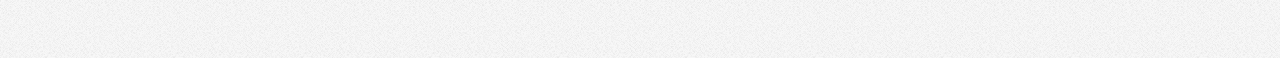
<file: right-sidebar-training.html>
<!DOCTYPE HTML>
<!--
	Arcana by HTML5 UP
	html5up.net | @ajlkn
	Free for personal and commercial use under the CCA 3.0 license (html5up.net/license)
-->
<html>
	<head>
		<title>AickPower_招聘_企业招聘_猎头_猎聘</title>
		<meta name="description" content="AickPower &times; HR是专注于向客户提供包括社会招聘、校园招聘、中高端人才猎头猎聘服务及技术团队对接在内的人才供应服务。我们深入行业，精耕细作，致力于精准高效低为客户推荐优质人才。我们提供优秀的人力资源解决方案及招聘外包流程咨询、人才供应链管理以及专项人才外包等服务。">
		<link rel="shortcut icon" href="images\AicPower-logo.png" type="image/x-icon" />
		<meta name="keywords" content="企业招聘" />
		<meta charset="utf-8" />
		<meta name="viewport" content="width=device-width, initial-scale=1" />
		<!--[if lte IE 8]><script src="assets/js/ie/html5shiv.js"></script><![endif]-->
		<link rel="stylesheet" href="assets/css/main.css" />
		<!--[if lte IE 8]><link rel="stylesheet" href="assets/css/ie8.css" /><![endif]-->
		<!--[if lte IE 9]><link rel="stylesheet" href="assets/css/ie9.css" /><![endif]-->
		
	</head>
	<body>
		<div id="page-wrapper">

			<!-- Header -->
				<div id="header">

					<!-- Logo -->
						<img id="logo" src="images\AicPower-logo.svg">
						<h1><a href="index.html" id="logo">AickPower <em>&times; HR</em></a></h1>

					<!-- Nav -->
						<nav id="nav">
							<ul>
								<li><a href="index.html">首页</a></li>
								<li>
									<a href="left-sidebar-recruiting.html">招聘服务</a>
									<ul>
										<li><a href="left-sidebar-recruiting.html#oneByOne">One by One</a></li>
										<li><a href="left-sidebar-recruiting.html#geniusCase">Genius Case</a></li>
										<li><a href="left-sidebar-recruiting.html#teamSetup">Team Setup</a></li>
										<li><a href="left-sidebar-recruiting.html#schoolPump">School Pump</a></li>
									</ul>
								</li>
								<li class="current"><a href="right-sidebar-training.html">培训服务</a></li>
								<li><a href="two-sidebar-technical.html">技术服务</a></li>
								<li><a href="no-sidebar-partner.html">合作伙伴</a></li>
								<li><a href="right-sidebar-about.html">关于我们</a></li>
							</ul>
						</nav>

				</div>

			<!-- Main -->
				<section class="wrapper style1">
					<div class="container">
						<div class="row 200%">
							<div class="8u 12u(narrower)">
								<div id="content">

									<!-- Content -->

										<article>
											<header>
												<h2>AickPower培训服务，助推企业成长</h2>
												<p>AickPower是一群实用主义者所创立的组织，我们本着实际、高效的原则，凭借自身在HR领域积累的经验和资源，向企业提供立竿见影的培训课程。</p>
											</header>

											<span class="image featured"><img src="images/kv_620_2.jpg" alt="" /></span>

											<!-- <p>AickPower是一群实用主义者所创立的组织，我们本着实际、高效的原则，凭借自身在HR领域积累的经验和资源，向企业提供立竿见影的培训课程。</p> -->

											
											
											<section id="">
											<h3>招聘能力培训</h3>
											<table class="introBox">
											<tbody>
											<tr>
											<th>培训内容: </th>
											<td>本培训包含招聘流程、cold call话术、招聘渠道开拓、招聘模式优化、3W1H/STAR面试技巧、人才地图搭建等招聘相关技能培训。</td>
											</tr>
											<tr>
											<th>培训目标: </th>
											<td>让学员理解招聘流程中自己所担任的角色，改变招聘理念、提升招聘技巧和面试官能力。</td>
											</tr>
											<tr>
											<th>适合人群: </th>
											<td>招聘团队成员、中高层管理人员。</td>
											</tr>
											</tbody>
											</table>
											</section>
											
											<section id="">
											<h3>肢体语言</h3>
											<table class="introBox">
											<tbody>
											<tr>
											<th>培训内容: </th>
											<td>微表情、肢体语言、演讲技巧。</td>
											</tr>
											<tr>
											<th>培训目标: </th>
											<td>培养对微表情及肢体语言的敏感性、增加面试工具、提升演讲技巧。</td>
											</tr>
											<tr>
											<th>适合人群: </th>
											<td>人事、销售及中高层管理人员。</td>
											</tr>
											</tbody>
											</table>
											</section>
											
											<section id="">
											<h3>企业人力资源管理培训</h3>
											<table class="introBox">
											<tbody>
											<tr>
											<th>培训内容: </th>
											<td>劳动合同法、人力资源规划、薪酬绩效体系建立、企业文化及学习型组织的建立。</td>
											</tr>
											<tr>
											<th>培训目标: </th>
											<td>提升中高层管理人员人力资源管理技巧，普及人力资源管理所触及的常见法律问题。</td>
											</tr>
											<tr>
											<th>适合人群: </th>
											<td>中高层管理人员。</td>
											</tr>
											</tbody>
											</table>
											</section>
											
											
										</article>

								</div>
							</div>
							<div class="4u 12u(narrower)">
								<div id="sidebar">

									<!-- Sidebar -->

										<section>
											<h3>想进一步了解?</h3>
											<p>欢迎发送邮件到我们的客服进行免费咨询，我们会第一时间与您联系，感谢您的关注！</p>
											<footer>
												<a href="mailto:service@aickpower.com" class="button">点击发送邮件</a>
											</footer>
										</section>

										<!-- <section>
											<h3>Another Subheading</h3>
											<ul class="links">
												<li><a href="#">Amet turpis, feugiat et sit amet</a></li>
												<li><a href="#">Ornare in hendrerit in lectus</a></li>
												<li><a href="#">Semper mod quis eget mi dolore</a></li>
												<li><a href="#">Consequat etiam lorem phasellus</a></li>
												<li><a href="#">Amet turpis, feugiat et sit amet</a></li>
												<li><a href="#">Semper mod quisturpis nisi</a></li>
											</ul>
											<footer>
												<a href="#" class="button">More Random Links</a>
											</footer>
										</section> -->

								</div>
							</div>
						</div>
					</div>
				</section>

			<!-- Footer -->
				<div id="footer">
					<!-- <div class="container">
						<div class="row">
							<section class="3u 6u(narrower) 12u$(mobilep)">
								<h3>Links to Stuff</h3>
								<ul class="links">
									<li><a href="#">Mattis et quis rutrum</a></li>
									<li><a href="#">Suspendisse amet varius</a></li>
									<li><a href="#">Sed et dapibus quis</a></li>
									<li><a href="#">Rutrum accumsan dolor</a></li>
									<li><a href="#">Mattis rutrum accumsan</a></li>
									<li><a href="#">Suspendisse varius nibh</a></li>
									<li><a href="#">Sed et dapibus mattis</a></li>
								</ul>
							</section>
							<section class="3u 6u$(narrower) 12u$(mobilep)">
								<h3>More Links to Stuff</h3>
								<ul class="links">
									<li><a href="#">Duis neque nisi dapibus</a></li>
									<li><a href="#">Sed et dapibus quis</a></li>
									<li><a href="#">Rutrum accumsan sed</a></li>
									<li><a href="#">Mattis et sed accumsan</a></li>
									<li><a href="#">Duis neque nisi sed</a></li>
									<li><a href="#">Sed et dapibus quis</a></li>
									<li><a href="#">Rutrum amet varius</a></li>
								</ul>
							</section>
							<section class="6u 12u(narrower)" id="messeger">
								<h3>Get In Touch</h3>
								<form>
									<div class="row 50%">
										<div class="6u 12u(mobilep)">
											<input type="text" name="name" id="name" placeholder="Name" />
										</div>
										<div class="6u 12u(mobilep)">
											<input type="email" name="email" id="email" placeholder="Email" />
										</div>
									</div>
									<div class="row 50%">
										<div class="12u">
											<textarea name="message" id="message" placeholder="Message" rows="5"></textarea>
										</div>
									</div>
									<div class="row 50%">
										<div class="12u">
											<ul class="actions">
												<li><input type="submit" class="button alt" value="Send Message" /></li>
											</ul>
										</div>
									</div>
								</form>
							</section>
						</div>
					</div> -->

					<!-- Icons -->
						<!-- <ul class="icons hidden">
							<li><a href="#" class="icon fa-twitter"><span class="label">Twitter</span></a></li>
							<li><a href="#" class="icon fa-facebook"><span class="label">Facebook</span></a></li>
							<li><a href="#" class="icon fa-github"><span class="label">GitHub</span></a></li>
							<li><a href="#" class="icon fa-linkedin"><span class="label">LinkedIn</span></a></li>
							<li><a href="#" class="icon fa-google-plus"><span class="label">Google+</span></a></li>
						</ul> -->

					<!-- Copyright -->
						<div class="copyright">
							<ul class="menu">
								<li>&copy; AickPower × HR. All rights reserved</li>
								<li>Design: <a href="http://html5up.net">HTML5 UP</a></li>
								<li>KYLE</li>
							</ul>
						</div>

				</div>

		</div>

		<!-- Scripts -->
			<script src="assets/js/jquery.min.js"></script>
			<script src="assets/js/jquery.dropotron.min.js"></script>
			<script src="assets/js/skel.min.js"></script>
			<script src="assets/js/util.js"></script>
			<!--[if lte IE 8]><script src="assets/js/ie/respond.min.js"></script><![endif]-->
			<script src="assets/js/main.js"></script>
			<script>
				(function(){
					var bp = document.createElement('script');
					var curProtocol = window.location.protocol.split(':')[0];
					if (curProtocol === 'https') {
						bp.src = 'https://zz.bdstatic.com/linksubmit/push.js';        
					}
					else {
						bp.src = 'http://push.zhanzhang.baidu.com/push.js';
					}
					var s = document.getElementsByTagName("script")[0];
					s.parentNode.insertBefore(bp, s);
				})();
			</script>
	</body>
</html>
</file>
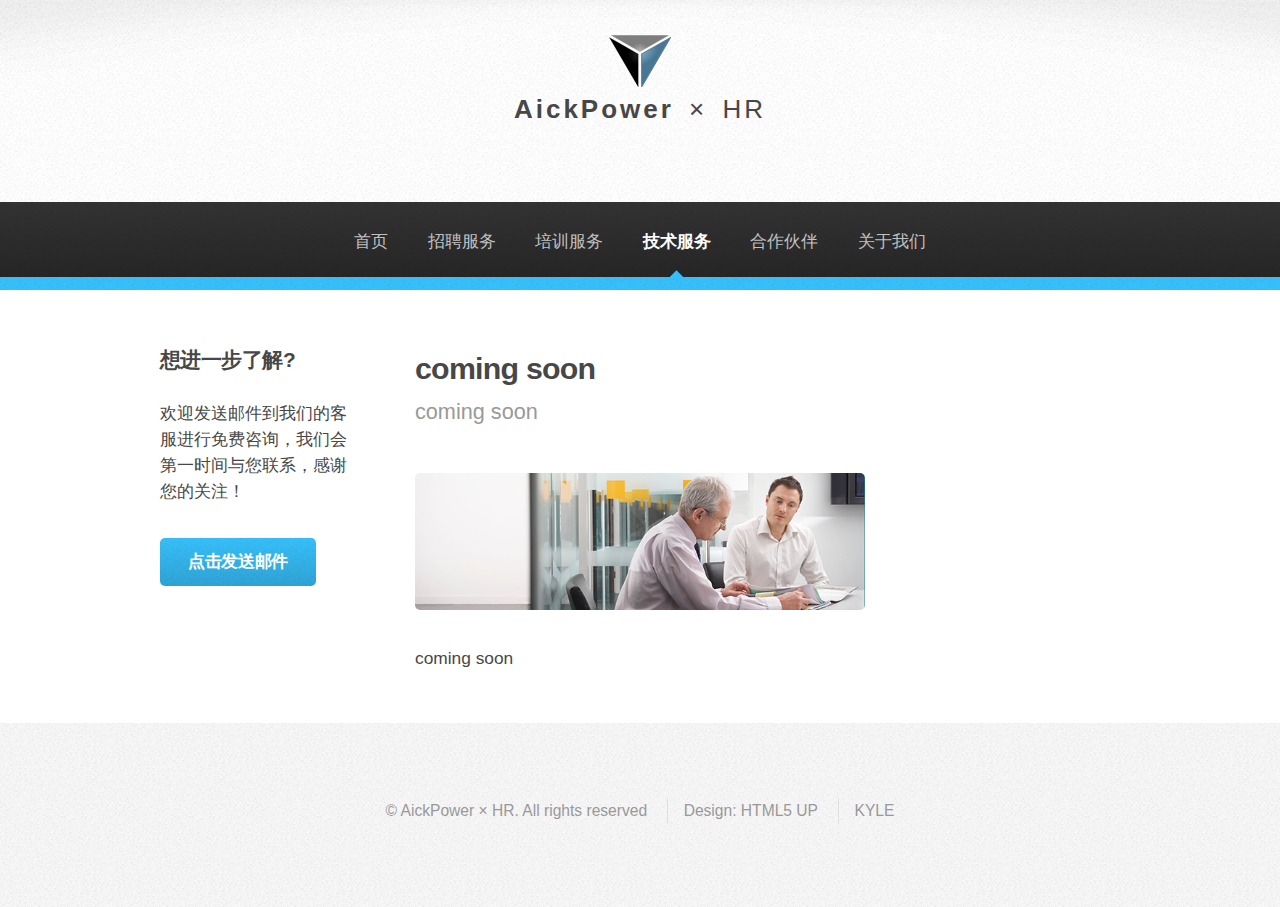
<file: two-sidebar-technical.html>
<!DOCTYPE HTML>
<!--
	Arcana by HTML5 UP
	html5up.net | @ajlkn
	Free for personal and commercial use under the CCA 3.0 license (html5up.net/license)
-->
<html>
	<head>
		<title>AickPower_招聘_企业招聘_猎头_猎聘</title>
		<meta name="description" content="AickPower &times; HR是专注于向客户提供包括社会招聘、校园招聘、中高端人才猎头猎聘服务及技术团队对接在内的人才供应服务。我们深入行业，精耕细作，致力于精准高效低为客户推荐优质人才。我们提供优秀的人力资源解决方案及招聘外包流程咨询、人才供应链管理以及专项人才外包等服务。" />
		<link rel="shortcut icon" href="images/AicPower-logo.png" type="image/x-icon" />
		<meta name="keywords" content="企业招聘" />
		<meta charset="utf-8" />
		<meta name="viewport" content="width=device-width, initial-scale=1" />
		<!--[if lte IE 8]><script src="assets/js/ie/html5shiv.js"></script><![endif]-->
		<link rel="stylesheet" href="assets/css/main.css" />
		<!--[if lte IE 8]><link rel="stylesheet" href="assets/css/ie8.css" /><![endif]-->
		<!--[if lte IE 9]><link rel="stylesheet" href="assets/css/ie9.css" /><![endif]-->
		
	</head>
	<body>
		<div id="page-wrapper">

			<!-- Header -->
				<div id="header">

					<!-- Logo -->
						<img id="logo" src="images/AicPower-logo.svg">
						<h1><a href="index.html" id="logo">AickPower <em>&times; HR</em></a></h1>

					<!-- Nav -->
						<nav id="nav">
							<ul>
								<li><a href="index.html">首页</a></li>
								<li>
									<a href="left-sidebar-recruiting.html">招聘服务</a>
									<ul>
										<li><a href="left-sidebar-recruiting.html#oneByOne">One by One</a></li>
										<li><a href="left-sidebar-recruiting.html#geniusCase">Genius Case</a></li>
										<li><a href="left-sidebar-recruiting.html#teamSetup">Team Setup</a></li>
										<li><a href="left-sidebar-recruiting.html#schoolPump">School Pump</a></li>
									</ul>
								</li>
								<li><a href="right-sidebar-training.html">培训服务</a></li>
								<li class="current"><a href="two-sidebar-technical.html">技术服务</a></li>
								<li><a href="no-sidebar-partner.html">合作伙伴</a></li>
								<li><a href="right-sidebar-about.html">关于我们</a></li>
							</ul>
						</nav>

				</div>

			<!-- Main -->
				<section class="wrapper style1">
					<div class="container">
						<div class="row 200%">
							<div class="3u 12u(narrower)">
								<div id="sidebar1">

									<!-- Sidebar 1 -->

										<section>
											<h3>想进一步了解?</h3>
											<p>欢迎发送邮件到我们的客服进行免费咨询，我们会第一时间与您联系，感谢您的关注！</p>
											<footer>
												<a href="mailto:service@aickpower.com" class="button">点击发送邮件</a>
											</footer>
										</section>

										<!-- <section>
											<h3>Another Subheading</h3>
											<ul class="links">
												<li><a href="#">Amet turpis, feugiat sit amet</a></li>
												<li><a href="#">Ornare in hendrerit lectus</a></li>
												<li><a href="#">Semper mod quis eget dolore</a></li>
												<li><a href="#">Consequat lorem phasellus</a></li>
												<li><a href="#">Amet turpis feugiat amet</a></li>
												<li><a href="#">Semper mod quisturpis nisi</a></li>
											</ul>
											<footer>
												<a href="#" class="button">More Random Links</a>
											</footer>
										</section> -->

								</div>
							</div>
							<div class="6u 12u(narrower) important(narrower)">
								<div id="content">

									<!-- Content -->

										<article>
											<header>
												<h2>coming soon</h2>
												<p>coming soon</p>
											</header>

											<span class="image featured"><img src="images/kv_620_4.jpg" alt="" /></span>

											<p>coming soon</p> 

											<!-- <h3>And Yet Another Subheading</h3>
											<p>Lorem ipsum dolor sit amet, consectetur adipiscing elit. Maecenas ac quam risus, at tempus
											justo. Sed dictum rutrum massa eu volutpat. Quisque vitae hendrerit sem. Pellentesque lorem felis,
											ultricies a bibendum id, bibendum sit amet nisl. Mauris et lorem quam. Maecenas rutrum imperdiet
											rhoncus dui quis euismod. Maecenas lorem tellus, congue et condimentum ac, ullamcorper non sapien.
											Donec sagittis massa et leo semper a scelerisque metus faucibus. Morbi congue mattis mi.
											Phasellus sed nisl vitae risus tristique volutpat. Cras rutrum commodo luctus.</p>

											<p>Phasellus odio risus, faucibus et viverra vitae, eleifend ac purus. Praesent mattis, enim
											quis hendrerit porttitor, sapien tortor viverra magna, sit amet rhoncus nisl lacus nec arcu.
											Maecenas tortor mauris, consectetur pellentesque dapibus eget, tincidunt vitae arcu.
											Vestibulum purus augue, tincidunt sit amet iaculis id, porta eu purus.</p> -->
										</article>

								</div>
							</div>
							<div class="3u 12u(narrower)">
								<div id="sidebar2">

									<!-- Sidebar 2 -->

										<!-- <section>
											<h3>Another Subheading</h3>
											<ul class="links">
												<li><a href="#">Amet turpis, feugiat sit amet</a></li>
												<li><a href="#">Ornare in hendrerit lectus</a></li>
												<li><a href="#">Semper mod quis eget dolore</a></li>
												<li><a href="#">Consequat lorem phasellus</a></li>
												<li><a href="#">Amet turpis feugiat amet</a></li>
												<li><a href="#">Semper mod quisturpis nisi</a></li>
											</ul>
											<footer>
												<a href="#" class="button">More Random Links</a>
											</footer>
										</section> -->

										<!-- <section>
											<h3>Just a Subheading</h3>
											<p>Phasellus quam turpis, feugiat sit amet ornare in, hendrerit in lectus.
											Praesent semper mod quis eget mi. Etiam eu ante risus. Aliquam erat volutpat.
											Aliquam luctus et mattis lectus sit amet pulvinar. Nam turpis et nisi etiam.</p>
											<footer>
												<a href="#" class="button">Continue Reading</a>
											</footer>
										</section> -->

								</div>
							</div>
						</div>
					</div>
				</section>

			<!-- Footer -->
				<div id="footer">
					<!-- <div class="container">
						<div class="row">
							<section class="3u 6u(narrower) 12u$(mobilep)">
								<h3>Links to Stuff</h3>
								<ul class="links">
									<li><a href="#">Mattis et quis rutrum</a></li>
									<li><a href="#">Suspendisse amet varius</a></li>
									<li><a href="#">Sed et dapibus quis</a></li>
									<li><a href="#">Rutrum accumsan dolor</a></li>
									<li><a href="#">Mattis rutrum accumsan</a></li>
									<li><a href="#">Suspendisse varius nibh</a></li>
									<li><a href="#">Sed et dapibus mattis</a></li>
								</ul>
							</section>
							<section class="3u 6u$(narrower) 12u$(mobilep)">
								<h3>More Links to Stuff</h3>
								<ul class="links">
									<li><a href="#">Duis neque nisi dapibus</a></li>
									<li><a href="#">Sed et dapibus quis</a></li>
									<li><a href="#">Rutrum accumsan sed</a></li>
									<li><a href="#">Mattis et sed accumsan</a></li>
									<li><a href="#">Duis neque nisi sed</a></li>
									<li><a href="#">Sed et dapibus quis</a></li>
									<li><a href="#">Rutrum amet varius</a></li>
								</ul>
							</section>
							<section class="6u 12u(narrower)" id="messeger">
								<h3>Get In Touch</h3>
								<form>
									<div class="row 50%">
										<div class="6u 12u(mobilep)">
											<input type="text" name="name" id="name" placeholder="Name" />
										</div>
										<div class="6u 12u(mobilep)">
											<input type="email" name="email" id="email" placeholder="Email" />
										</div>
									</div>
									<div class="row 50%">
										<div class="12u">
											<textarea name="message" id="message" placeholder="Message" rows="5"></textarea>
										</div>
									</div>
									<div class="row 50%">
										<div class="12u">
											<ul class="actions">
												<li><input type="submit" class="button alt" value="Send Message" /></li>
											</ul>
										</div>
									</div>
								</form>
							</section>
						</div>
					</div> -->

					<!-- Icons -->
						<!-- <ul class="icons hidden">
							<li><a href="#" class="icon fa-twitter"><span class="label">Twitter</span></a></li>
							<li><a href="#" class="icon fa-facebook"><span class="label">Facebook</span></a></li>
							<li><a href="#" class="icon fa-github"><span class="label">GitHub</span></a></li>
							<li><a href="#" class="icon fa-linkedin"><span class="label">LinkedIn</span></a></li>
							<li><a href="#" class="icon fa-google-plus"><span class="label">Google+</span></a></li>
						</ul> -->

					<!-- Copyright -->
						<div class="copyright">
							<ul class="menu">
								<li>&copy; AickPower × HR. All rights reserved</li>
								<li>Design: <a href="http://html5up.net">HTML5 UP</a></li>
								<li>KYLE</li>
							</ul>
						</div>

				</div>

		</div>

		<!-- Scripts -->
			<script src="assets/js/jquery.min.js"></script>
			<script src="assets/js/jquery.dropotron.min.js"></script>
			<script src="assets/js/skel.min.js"></script>
			<script src="assets/js/util.js"></script>
			<!--[if lte IE 8]><script src="assets/js/ie/respond.min.js"></script><![endif]-->
			<script src="assets/js/main.js"></script>
			<script>
				(function(){
					var bp = document.createElement('script');
					var curProtocol = window.location.protocol.split(':')[0];
					if (curProtocol === 'https') {
						bp.src = 'https://zz.bdstatic.com/linksubmit/push.js';        
					}
					else {
						bp.src = 'http://push.zhanzhang.baidu.com/push.js';
					}
					var s = document.getElementsByTagName("script")[0];
					s.parentNode.insertBefore(bp, s);
				})();
			</script>
	</body>
</html>
</file>
<file: assets/css/ie8.css>
/*
	Arcana by HTML5 UP
	html5up.net | @ajlkn
	Free for personal and commercial use under the CCA 3.0 license (html5up.net/license)
*/

/* Form */

	input[type="text"],
	input[type="password"],
	input[type="email"],
	textarea {
		position: relative;
		-ms-behavior: url("assets/js/ie/PIE.htc");
	}

/* Image */

	.image {
		-ms-behavior: url("assets/js/ie/PIE.htc");
	}

		.image img {
			position: relative;
			-ms-behavior: url("assets/js/ie/PIE.htc");
		}

/* Icon */

	.icon.major {
		position: relative;
		-ms-behavior: url("assets/js/ie/PIE.htc");
	}

/* Button */

	input[type="submit"],
	input[type="reset"],
	input[type="button"],
	.button {
		position: relative;
		-ms-behavior: url("assets/js/ie/PIE.htc");
	}

/* Box */

	.box.post .inner {
		margin-left: 35%;
	}

/* Dropotron */

	.dropotron {
		-ms-behavior: url("assets/js/ie/PIE.htc");
	}

/* Banner */

	#banner {
		-ms-behavior: url("assets/js/ie/backgroundsize.min.htc");
	}

/* Wrapper */

	.wrapper.style2 {
		background: #fdfdfd url("images/bg01.png");
	}
</file>
<file: assets/css/ie9.css>
/*
	Arcana by HTML5 UP
	html5up.net | @ajlkn
	Free for personal and commercial use under the CCA 3.0 license (html5up.net/license)
*/

/* Header */

	#nav > ul > li.current:before {
		display: none;
	}
</file>
<file: assets/css/main.css>
@import url("font-awesome.min.css");
@import url("http://fonts.googleapis.com/css?family=Source+Sans+Pro:300,300italic,600,600italic");

/*
	Arcana by HTML5 UP
	html5up.net | @ajlkn
	Free for personal and commercial use under the CCA 3.0 license (html5up.net/license)
*/

/*what I defined downhere*/

	#logo {
		display:inline-block; 
		height: 3em;
	}
	
	a#logo{
		word-spacing: 5px;
		letter-spacing: 3px !important;
	}
	
	 #messeger {
		margin-left: 25%;
		text-align: center;
	}
	
	input[type="submit"].button.alt{
		margin-top: 0.1em;
		min-width: 15em;
	}
	
	#productsIntroHere{
		padding-top: 70px;
		height: 344px;
	}
	
	table.introBox {
    border: 1px solid #2da1d3;
    border-left: 6px solid #2da1d3;
	margin-bottom: 3em;
	background-repeat: repeat;
	background-size: auto auto;
	background-image:  url("images/blueprint-dark.png");
	background: top center；
	}
	
	table.introBox th {
    background-color: rgba(229, 248, 255, 0.5);
    border: 1px solid #2da1d3;
    border-right: none;
    vertical-align: top;
    padding: 6px;
    text-align: center;
    font-weight: 700;
	font-size: 0.65em;
	width: 100px;
}
	
	table.introBox td {
    border: 1px solid #2da1d3;
	border-left: none;
	box-shadow: none;
	padding: 6px 8px;
	text-align: left;
	vertical-align: top;
	font-weight: 100;
	font-size: 0.65em;
	background-color: rgba(246, 252, 255, 0.3);
}
	
	.productDetail p {
		background: top center #fafbfc;
		border-left: 10px solid #31ace1;
		padding: 1.5em;
		font-size: 0.85em;
		background-repeat: repeat;
		background-size: auto auto;
		background-image:  url("images/blueprint-dark.png");
		background-origin: padding-box;
	}
	
	#productCategory ul li{
		
		margin: 3px 0;
		border-left: 5px solid rgba(185, 185, 185, 0.5);
		width: 192px;
		}
	
	#productCategory ul li a{
		color: rgba(113, 113, 113,1);
		padding-left: 10px;
		display:block;
	}
	
	#productCategory ul li:hover{
		border-left: 5px solid rgba(255, 0, 0, 0.6);
		background-color: rgba(255, 0, 0, 0.6);
	}
	
	#productCategory ul li a:hover{
		color: white;
		
	}
	
	/* #page-wrapper{
		font-family: Arial,Helvetica Neue,Helvetica,sans-serif !important;
	} */
/* Reset */
	
	
	
	html, body, div, span, applet, object, iframe, h1, h2, h3, h4, h5, h6, p, blockquote, pre, a, abbr, acronym, address, big, cite, code, del, dfn, em, img, ins, kbd, q, s, samp, small, strike, strong, sub, sup, tt, var, b, u, i, center, dl, dt, dd, ol, ul, li, fieldset, form, label, legend, table, caption, tbody, tfoot, thead, tr, th, td, article, aside, canvas, details, embed, figure, figcaption, footer, header, hgroup, menu, nav, output, ruby, section, summary, time, mark, audio, video {
		margin: 0;
		padding: 0;
		border: 0;
		font-size: 100%;
		font: inherit;
		font-family: Calibri,Candara,Segoe,Segoe UI,Optima,Arial,sans-serif;
		vertical-align: baseline;
	}

	article, aside, details, figcaption, figure, footer, header, hgroup, menu, nav, section {
		display: block;
	}

	body {
		line-height: 1;
	}

	ol, ul {
		list-style: none;
	}

	blockquote, q {
		quotes: none;
	}

	blockquote:before, blockquote:after, q:before, q:after {
		content: '';
		content: none;
	}

	table {
		border-collapse: collapse;
		border-spacing: 0;
	}

	body {
		-webkit-text-size-adjust: none;
	}

/* Box Model */

	*, *:before, *:after {
		-moz-box-sizing: border-box;
		-webkit-box-sizing: border-box;
		box-sizing: border-box;
	}

/* Containers */

	.container {
		margin-left: auto;
		margin-right: auto;
	}

	.container.\31 25\25 {
		width: 100%;
		max-width: 1750px;
		min-width: 1400px;
	}

	.container.\37 5\25 {
		width: 1050px;
	}

	.container.\35 0\25 {
		width: 700px;
	}

	.container.\32 5\25 {
		width: 350px;
	}

	.container {
		width: 1400px;
	}

	@media screen and (max-width: 1680px) {

		.container.\31 25\25 {
			width: 100%;
			max-width: 1500px;
			min-width: 1200px;
		}

		.container.\37 5\25 {
			width: 900px;
		}

		.container.\35 0\25 {
			width: 600px;
		}

		.container.\32 5\25 {
			width: 300px;
		}

		.container {
			width: 1200px;
		}

	}

	@media screen and (max-width: 1280px) {

		.container.\31 25\25 {
			width: 100%;
			max-width: 1200px;
			min-width: 960px;
		}

		.container.\37 5\25 {
			width: 720px;
		}

		.container.\35 0\25 {
			width: 480px;
		}

		.container.\32 5\25 {
			width: 240px;
		}

		.container {
			width: 960px;
		}

	}

	@media screen and (max-width: 980px) {

		.container.\31 25\25 {
			width: 100%;
			max-width: 118.75%;
			min-width: 95%;
		}

		.container.\37 5\25 {
			width: 71.25%;
		}

		.container.\35 0\25 {
			width: 47.5%;
		}

		.container.\32 5\25 {
			width: 23.75%;
		}

		.container {
			width: 95%;
		}

	}

	@media screen and (max-width: 840px) {

		.container.\31 25\25 {
			width: 100%;
			max-width: 118.75%;
			min-width: 95%;
		}

		.container.\37 5\25 {
			width: 71.25%;
		}

		.container.\35 0\25 {
			width: 47.5%;
		}

		.container.\32 5\25 {
			width: 23.75%;
		}

		.container {
			width: 95% !important;
		}

	}

	@media screen and (max-width: 736px) {

		.container.\31 25\25 {
			width: 100%;
			max-width: 112.5%;
			min-width: 90%;
		}

		.container.\37 5\25 {
			width: 67.5%;
		}

		.container.\35 0\25 {
			width: 45%;
		}

		.container.\32 5\25 {
			width: 22.5%;
		}

		.container {
			width: 90% !important;
		}

	}

	@media screen and (max-width: 480px) {

		.container.\31 25\25 {
			width: 100%;
			max-width: 125%;
			min-width: 100%;
		}

		.container.\37 5\25 {
			width: 75%;
		}

		.container.\35 0\25 {
			width: 50%;
		}

		.container.\32 5\25 {
			width: 25%;
		}

		.container {
			width: 100% !important;
		}

	}

/* Grid */

	.row {
		border-bottom: solid 1px transparent;
		-moz-box-sizing: border-box;
		-webkit-box-sizing: border-box;
		box-sizing: border-box;
	}

	.row > * {
		float: left;
		-moz-box-sizing: border-box;
		-webkit-box-sizing: border-box;
		box-sizing: border-box;
	}

	.row:after, .row:before {
		content: '';
		display: block;
		clear: both;
		height: 0;
	}

	.row.uniform > * > :first-child {
		margin-top: 0;
	}

	.row.uniform > * > :last-child {
		margin-bottom: 0;
	}

	.row.\30 \25 > * {
		padding: 0px 0 0 0px;
	}

	.row.\30 \25 {
		margin: 0px 0 -1px 0px;
	}

	.row.uniform.\30 \25 > * {
		padding: 0px 0 0 0px;
	}

	.row.uniform.\30 \25 {
		margin: 0px 0 -1px 0px;
	}

	.row > * {
		padding: 50px 0 0 50px;
	}

	.row {
		margin: -50px 0 -1px -50px;
	}

	.row.uniform > * {
		padding: 50px 0 0 50px;
	}

	.row.uniform {
		margin: -50px 0 -1px -50px;
	}

	.row.\32 00\25 > * {
		padding: 100px 0 0 100px;
	}

	.row.\32 00\25 {
		margin: -100px 0 -1px -100px;
	}

	.row.uniform.\32 00\25 > * {
		padding: 100px 0 0 100px;
	}

	.row.uniform.\32 00\25 {
		margin: -100px 0 -1px -100px;
	}

	.row.\31 50\25 > * {
		padding: 75px 0 0 75px;
	}

	.row.\31 50\25 {
		margin: -75px 0 -1px -75px;
	}

	.row.uniform.\31 50\25 > * {
		padding: 75px 0 0 75px;
	}

	.row.uniform.\31 50\25 {
		margin: -75px 0 -1px -75px;
	}

	.row.\35 0\25 > * {
		padding: 25px 0 0 25px;
	}

	.row.\35 0\25 {
		margin: -25px 0 -1px -25px;
	}

	.row.uniform.\35 0\25 > * {
		padding: 25px 0 0 25px;
	}

	.row.uniform.\35 0\25 {
		margin: -25px 0 -1px -25px;
	}

	.row.\32 5\25 > * {
		padding: 12.5px 0 0 12.5px;
	}

	.row.\32 5\25 {
		margin: -12.5px 0 -1px -12.5px;
	}

	.row.uniform.\32 5\25 > * {
		padding: 12.5px 0 0 12.5px;
	}

	.row.uniform.\32 5\25 {
		margin: -12.5px 0 -1px -12.5px;
	}

	.\31 2u, .\31 2u\24 {
		width: 100%;
		clear: none;
		margin-left: 0;
	}

	.\31 1u, .\31 1u\24 {
		width: 91.6666666667%;
		clear: none;
		margin-left: 0;
	}

	.\31 0u, .\31 0u\24 {
		width: 83.3333333333%;
		clear: none;
		margin-left: 0;
	}

	.\39 u, .\39 u\24 {
		width: 75%;
		clear: none;
		margin-left: 0;
	}

	.\38 u, .\38 u\24 {
		width: 66.6666666667%;
		clear: none;
		margin-left: 0;
	}

	.\37 u, .\37 u\24 {
		width: 58.3333333333%;
		clear: none;
		margin-left: 0;
	}

	.\36 u, .\36 u\24 {
		width: 50%;
		clear: none;
		margin-left: 0;
	}

	.\35 u, .\35 u\24 {
		width: 41.6666666667%;
		clear: none;
		margin-left: 0;
	}

	.\34 u, .\34 u\24 {
		width: 33.3333333333%;
		clear: none;
		margin-left: 0;
	}

	.\33 u, .\33 u\24 {
		width: 25%;
		clear: none;
		margin-left: 0;
	}

	.\32 u, .\32 u\24 {
		width: 16.6666666667%;
		clear: none;
		margin-left: 0;
	}

	.\31 u, .\31 u\24 {
		width: 8.3333333333%;
		clear: none;
		margin-left: 0;
	}

	.\31 2u\24 + *,
	.\31 1u\24 + *,
	.\31 0u\24 + *,
	.\39 u\24 + *,
	.\38 u\24 + *,
	.\37 u\24 + *,
	.\36 u\24 + *,
	.\35 u\24 + *,
	.\34 u\24 + *,
	.\33 u\24 + *,
	.\32 u\24 + *,
	.\31 u\24 + * {
		clear: left;
	}

	.\-11u {
		margin-left: 91.66667%;
	}

	.\-10u {
		margin-left: 83.33333%;
	}

	.\-9u {
		margin-left: 75%;
	}

	.\-8u {
		margin-left: 66.66667%;
	}

	.\-7u {
		margin-left: 58.33333%;
	}

	.\-6u {
		margin-left: 50%;
	}

	.\-5u {
		margin-left: 41.66667%;
	}

	.\-4u {
		margin-left: 33.33333%;
	}

	.\-3u {
		margin-left: 25%;
	}

	.\-2u {
		margin-left: 16.66667%;
	}

	.\-1u {
		margin-left: 8.33333%;
	}

	@media screen and (max-width: 1680px) {

		.row > * {
			padding: 40px 0 0 40px;
		}

		.row {
			margin: -40px 0 -1px -40px;
		}

		.row.uniform > * {
			padding: 40px 0 0 40px;
		}

		.row.uniform {
			margin: -40px 0 -1px -40px;
		}

		.row.\32 00\25 > * {
			padding: 80px 0 0 80px;
		}

		.row.\32 00\25 {
			margin: -80px 0 -1px -80px;
		}

		.row.uniform.\32 00\25 > * {
			padding: 80px 0 0 80px;
		}

		.row.uniform.\32 00\25 {
			margin: -80px 0 -1px -80px;
		}

		.row.\31 50\25 > * {
			padding: 60px 0 0 60px;
		}

		.row.\31 50\25 {
			margin: -60px 0 -1px -60px;
		}

		.row.uniform.\31 50\25 > * {
			padding: 60px 0 0 60px;
		}

		.row.uniform.\31 50\25 {
			margin: -60px 0 -1px -60px;
		}

		.row.\35 0\25 > * {
			padding: 20px 0 0 20px;
		}

		.row.\35 0\25 {
			margin: -20px 0 -1px -20px;
		}

		.row.uniform.\35 0\25 > * {
			padding: 20px 0 0 20px;
		}

		.row.uniform.\35 0\25 {
			margin: -20px 0 -1px -20px;
		}

		.row.\32 5\25 > * {
			padding: 10px 0 0 10px;
		}

		.row.\32 5\25 {
			margin: -10px 0 -1px -10px;
		}

		.row.uniform.\32 5\25 > * {
			padding: 10px 0 0 10px;
		}

		.row.uniform.\32 5\25 {
			margin: -10px 0 -1px -10px;
		}

		.\31 2u\28wide\29, .\31 2u\24\28wide\29 {
			width: 100%;
			clear: none;
			margin-left: 0;
		}

		.\31 1u\28wide\29, .\31 1u\24\28wide\29 {
			width: 91.6666666667%;
			clear: none;
			margin-left: 0;
		}

		.\31 0u\28wide\29, .\31 0u\24\28wide\29 {
			width: 83.3333333333%;
			clear: none;
			margin-left: 0;
		}

		.\39 u\28wide\29, .\39 u\24\28wide\29 {
			width: 75%;
			clear: none;
			margin-left: 0;
		}

		.\38 u\28wide\29, .\38 u\24\28wide\29 {
			width: 66.6666666667%;
			clear: none;
			margin-left: 0;
		}

		.\37 u\28wide\29, .\37 u\24\28wide\29 {
			width: 58.3333333333%;
			clear: none;
			margin-left: 0;
		}

		.\36 u\28wide\29, .\36 u\24\28wide\29 {
			width: 50%;
			clear: none;
			margin-left: 0;
		}

		.\35 u\28wide\29, .\35 u\24\28wide\29 {
			width: 41.6666666667%;
			clear: none;
			margin-left: 0;
		}

		.\34 u\28wide\29, .\34 u\24\28wide\29 {
			width: 33.3333333333%;
			clear: none;
			margin-left: 0;
		}

		.\33 u\28wide\29, .\33 u\24\28wide\29 {
			width: 25%;
			clear: none;
			margin-left: 0;
		}

		.\32 u\28wide\29, .\32 u\24\28wide\29 {
			width: 16.6666666667%;
			clear: none;
			margin-left: 0;
		}

		.\31 u\28wide\29, .\31 u\24\28wide\29 {
			width: 8.3333333333%;
			clear: none;
			margin-left: 0;
		}

		.\31 2u\24\28wide\29 + *,
		.\31 1u\24\28wide\29 + *,
		.\31 0u\24\28wide\29 + *,
		.\39 u\24\28wide\29 + *,
		.\38 u\24\28wide\29 + *,
		.\37 u\24\28wide\29 + *,
		.\36 u\24\28wide\29 + *,
		.\35 u\24\28wide\29 + *,
		.\34 u\24\28wide\29 + *,
		.\33 u\24\28wide\29 + *,
		.\32 u\24\28wide\29 + *,
		.\31 u\24\28wide\29 + * {
			clear: left;
		}

		.\-11u\28wide\29 {
			margin-left: 91.66667%;
		}

		.\-10u\28wide\29 {
			margin-left: 83.33333%;
		}

		.\-9u\28wide\29 {
			margin-left: 75%;
		}

		.\-8u\28wide\29 {
			margin-left: 66.66667%;
		}

		.\-7u\28wide\29 {
			margin-left: 58.33333%;
		}

		.\-6u\28wide\29 {
			margin-left: 50%;
		}

		.\-5u\28wide\29 {
			margin-left: 41.66667%;
		}

		.\-4u\28wide\29 {
			margin-left: 33.33333%;
		}

		.\-3u\28wide\29 {
			margin-left: 25%;
		}

		.\-2u\28wide\29 {
			margin-left: 16.66667%;
		}

		.\-1u\28wide\29 {
			margin-left: 8.33333%;
		}

	}

	@media screen and (max-width: 1280px) {

		.row > * {
			padding: 30px 0 0 30px;
		}

		.row {
			margin: -30px 0 -1px -30px;
		}

		.row.uniform > * {
			padding: 30px 0 0 30px;
		}

		.row.uniform {
			margin: -30px 0 -1px -30px;
		}

		.row.\32 00\25 > * {
			padding: 60px 0 0 60px;
		}

		.row.\32 00\25 {
			margin: -60px 0 -1px -60px;
		}

		.row.uniform.\32 00\25 > * {
			padding: 60px 0 0 60px;
		}

		.row.uniform.\32 00\25 {
			margin: -60px 0 -1px -60px;
		}

		.row.\31 50\25 > * {
			padding: 45px 0 0 45px;
		}

		.row.\31 50\25 {
			margin: -45px 0 -1px -45px;
		}

		.row.uniform.\31 50\25 > * {
			padding: 45px 0 0 45px;
		}

		.row.uniform.\31 50\25 {
			margin: -45px 0 -1px -45px;
		}

		.row.\35 0\25 > * {
			padding: 15px 0 0 15px;
		}

		.row.\35 0\25 {
			margin: -15px 0 -1px -15px;
		}

		.row.uniform.\35 0\25 > * {
			padding: 15px 0 0 15px;
		}

		.row.uniform.\35 0\25 {
			margin: -15px 0 -1px -15px;
		}

		.row.\32 5\25 > * {
			padding: 7.5px 0 0 7.5px;
		}

		.row.\32 5\25 {
			margin: -7.5px 0 -1px -7.5px;
		}

		.row.uniform.\32 5\25 > * {
			padding: 7.5px 0 0 7.5px;
		}

		.row.uniform.\32 5\25 {
			margin: -7.5px 0 -1px -7.5px;
		}

		.\31 2u\28normal\29, .\31 2u\24\28normal\29 {
			width: 100%;
			clear: none;
			margin-left: 0;
		}

		.\31 1u\28normal\29, .\31 1u\24\28normal\29 {
			width: 91.6666666667%;
			clear: none;
			margin-left: 0;
		}

		.\31 0u\28normal\29, .\31 0u\24\28normal\29 {
			width: 83.3333333333%;
			clear: none;
			margin-left: 0;
		}

		.\39 u\28normal\29, .\39 u\24\28normal\29 {
			width: 75%;
			clear: none;
			margin-left: 0;
		}

		.\38 u\28normal\29, .\38 u\24\28normal\29 {
			width: 66.6666666667%;
			clear: none;
			margin-left: 0;
		}

		.\37 u\28normal\29, .\37 u\24\28normal\29 {
			width: 58.3333333333%;
			clear: none;
			margin-left: 0;
		}

		.\36 u\28normal\29, .\36 u\24\28normal\29 {
			width: 50%;
			clear: none;
			margin-left: 0;
		}

		.\35 u\28normal\29, .\35 u\24\28normal\29 {
			width: 41.6666666667%;
			clear: none;
			margin-left: 0;
		}

		.\34 u\28normal\29, .\34 u\24\28normal\29 {
			width: 33.3333333333%;
			clear: none;
			margin-left: 0;
		}

		.\33 u\28normal\29, .\33 u\24\28normal\29 {
			width: 25%;
			clear: none;
			margin-left: 0;
		}

		.\32 u\28normal\29, .\32 u\24\28normal\29 {
			width: 16.6666666667%;
			clear: none;
			margin-left: 0;
		}

		.\31 u\28normal\29, .\31 u\24\28normal\29 {
			width: 8.3333333333%;
			clear: none;
			margin-left: 0;
		}

		.\31 2u\24\28normal\29 + *,
		.\31 1u\24\28normal\29 + *,
		.\31 0u\24\28normal\29 + *,
		.\39 u\24\28normal\29 + *,
		.\38 u\24\28normal\29 + *,
		.\37 u\24\28normal\29 + *,
		.\36 u\24\28normal\29 + *,
		.\35 u\24\28normal\29 + *,
		.\34 u\24\28normal\29 + *,
		.\33 u\24\28normal\29 + *,
		.\32 u\24\28normal\29 + *,
		.\31 u\24\28normal\29 + * {
			clear: left;
		}

		.\-11u\28normal\29 {
			margin-left: 91.66667%;
		}

		.\-10u\28normal\29 {
			margin-left: 83.33333%;
		}

		.\-9u\28normal\29 {
			margin-left: 75%;
		}

		.\-8u\28normal\29 {
			margin-left: 66.66667%;
		}

		.\-7u\28normal\29 {
			margin-left: 58.33333%;
		}

		.\-6u\28normal\29 {
			margin-left: 50%;
		}

		.\-5u\28normal\29 {
			margin-left: 41.66667%;
		}

		.\-4u\28normal\29 {
			margin-left: 33.33333%;
		}

		.\-3u\28normal\29 {
			margin-left: 25%;
		}

		.\-2u\28normal\29 {
			margin-left: 16.66667%;
		}

		.\-1u\28normal\29 {
			margin-left: 8.33333%;
		}

	}

	@media screen and (max-width: 980px) {

		.row > * {
			padding: 30px 0 0 30px;
		}

		.row {
			margin: -30px 0 -1px -30px;
		}

		.row.uniform > * {
			padding: 30px 0 0 30px;
		}

		.row.uniform {
			margin: -30px 0 -1px -30px;
		}

		.row.\32 00\25 > * {
			padding: 60px 0 0 60px;
		}

		.row.\32 00\25 {
			margin: -60px 0 -1px -60px;
		}

		.row.uniform.\32 00\25 > * {
			padding: 60px 0 0 60px;
		}

		.row.uniform.\32 00\25 {
			margin: -60px 0 -1px -60px;
		}

		.row.\31 50\25 > * {
			padding: 45px 0 0 45px;
		}

		.row.\31 50\25 {
			margin: -45px 0 -1px -45px;
		}

		.row.uniform.\31 50\25 > * {
			padding: 45px 0 0 45px;
		}

		.row.uniform.\31 50\25 {
			margin: -45px 0 -1px -45px;
		}

		.row.\35 0\25 > * {
			padding: 15px 0 0 15px;
		}

		.row.\35 0\25 {
			margin: -15px 0 -1px -15px;
		}

		.row.uniform.\35 0\25 > * {
			padding: 15px 0 0 15px;
		}

		.row.uniform.\35 0\25 {
			margin: -15px 0 -1px -15px;
		}

		.row.\32 5\25 > * {
			padding: 7.5px 0 0 7.5px;
		}

		.row.\32 5\25 {
			margin: -7.5px 0 -1px -7.5px;
		}

		.row.uniform.\32 5\25 > * {
			padding: 7.5px 0 0 7.5px;
		}

		.row.uniform.\32 5\25 {
			margin: -7.5px 0 -1px -7.5px;
		}

		.\31 2u\28narrow\29, .\31 2u\24\28narrow\29 {
			width: 100%;
			clear: none;
			margin-left: 0;
		}

		.\31 1u\28narrow\29, .\31 1u\24\28narrow\29 {
			width: 91.6666666667%;
			clear: none;
			margin-left: 0;
		}

		.\31 0u\28narrow\29, .\31 0u\24\28narrow\29 {
			width: 83.3333333333%;
			clear: none;
			margin-left: 0;
		}

		.\39 u\28narrow\29, .\39 u\24\28narrow\29 {
			width: 75%;
			clear: none;
			margin-left: 0;
		}

		.\38 u\28narrow\29, .\38 u\24\28narrow\29 {
			width: 66.6666666667%;
			clear: none;
			margin-left: 0;
		}

		.\37 u\28narrow\29, .\37 u\24\28narrow\29 {
			width: 58.3333333333%;
			clear: none;
			margin-left: 0;
		}

		.\36 u\28narrow\29, .\36 u\24\28narrow\29 {
			width: 50%;
			clear: none;
			margin-left: 0;
		}

		.\35 u\28narrow\29, .\35 u\24\28narrow\29 {
			width: 41.6666666667%;
			clear: none;
			margin-left: 0;
		}

		.\34 u\28narrow\29, .\34 u\24\28narrow\29 {
			width: 33.3333333333%;
			clear: none;
			margin-left: 0;
		}

		.\33 u\28narrow\29, .\33 u\24\28narrow\29 {
			width: 25%;
			clear: none;
			margin-left: 0;
		}

		.\32 u\28narrow\29, .\32 u\24\28narrow\29 {
			width: 16.6666666667%;
			clear: none;
			margin-left: 0;
		}

		.\31 u\28narrow\29, .\31 u\24\28narrow\29 {
			width: 8.3333333333%;
			clear: none;
			margin-left: 0;
		}

		.\31 2u\24\28narrow\29 + *,
		.\31 1u\24\28narrow\29 + *,
		.\31 0u\24\28narrow\29 + *,
		.\39 u\24\28narrow\29 + *,
		.\38 u\24\28narrow\29 + *,
		.\37 u\24\28narrow\29 + *,
		.\36 u\24\28narrow\29 + *,
		.\35 u\24\28narrow\29 + *,
		.\34 u\24\28narrow\29 + *,
		.\33 u\24\28narrow\29 + *,
		.\32 u\24\28narrow\29 + *,
		.\31 u\24\28narrow\29 + * {
			clear: left;
		}

		.\-11u\28narrow\29 {
			margin-left: 91.66667%;
		}

		.\-10u\28narrow\29 {
			margin-left: 83.33333%;
		}

		.\-9u\28narrow\29 {
			margin-left: 75%;
		}

		.\-8u\28narrow\29 {
			margin-left: 66.66667%;
		}

		.\-7u\28narrow\29 {
			margin-left: 58.33333%;
		}

		.\-6u\28narrow\29 {
			margin-left: 50%;
		}

		.\-5u\28narrow\29 {
			margin-left: 41.66667%;
		}

		.\-4u\28narrow\29 {
			margin-left: 33.33333%;
		}

		.\-3u\28narrow\29 {
			margin-left: 25%;
		}

		.\-2u\28narrow\29 {
			margin-left: 16.66667%;
		}

		.\-1u\28narrow\29 {
			margin-left: 8.33333%;
		}

	}

	@media screen and (max-width: 840px) {

		.row > * {
			padding: 30px 0 0 30px;
		}

		.row {
			margin: -30px 0 -1px -30px;
		}

		.row.uniform > * {
			padding: 30px 0 0 30px;
		}

		.row.uniform {
			margin: -30px 0 -1px -30px;
		}

		.row.\32 00\25 > * {
			padding: 60px 0 0 60px;
		}

		.row.\32 00\25 {
			margin: -60px 0 -1px -60px;
		}

		.row.uniform.\32 00\25 > * {
			padding: 60px 0 0 60px;
		}

		.row.uniform.\32 00\25 {
			margin: -60px 0 -1px -60px;
		}

		.row.\31 50\25 > * {
			padding: 45px 0 0 45px;
		}

		.row.\31 50\25 {
			margin: -45px 0 -1px -45px;
		}

		.row.uniform.\31 50\25 > * {
			padding: 45px 0 0 45px;
		}

		.row.uniform.\31 50\25 {
			margin: -45px 0 -1px -45px;
		}

		.row.\35 0\25 > * {
			padding: 15px 0 0 15px;
		}

		.row.\35 0\25 {
			margin: -15px 0 -1px -15px;
		}

		.row.uniform.\35 0\25 > * {
			padding: 15px 0 0 15px;
		}

		.row.uniform.\35 0\25 {
			margin: -15px 0 -1px -15px;
		}

		.row.\32 5\25 > * {
			padding: 7.5px 0 0 7.5px;
		}

		.row.\32 5\25 {
			margin: -7.5px 0 -1px -7.5px;
		}

		.row.uniform.\32 5\25 > * {
			padding: 7.5px 0 0 7.5px;
		}

		.row.uniform.\32 5\25 {
			margin: -7.5px 0 -1px -7.5px;
		}

		.\31 2u\28narrower\29, .\31 2u\24\28narrower\29 {
			width: 100%;
			clear: none;
			margin-left: 0;
		}

		.\31 1u\28narrower\29, .\31 1u\24\28narrower\29 {
			width: 91.6666666667%;
			clear: none;
			margin-left: 0;
		}

		.\31 0u\28narrower\29, .\31 0u\24\28narrower\29 {
			width: 83.3333333333%;
			clear: none;
			margin-left: 0;
		}

		.\39 u\28narrower\29, .\39 u\24\28narrower\29 {
			width: 75%;
			clear: none;
			margin-left: 0;
		}

		.\38 u\28narrower\29, .\38 u\24\28narrower\29 {
			width: 66.6666666667%;
			clear: none;
			margin-left: 0;
		}

		.\37 u\28narrower\29, .\37 u\24\28narrower\29 {
			width: 58.3333333333%;
			clear: none;
			margin-left: 0;
		}

		.\36 u\28narrower\29, .\36 u\24\28narrower\29 {
			width: 50%;
			clear: none;
			margin-left: 0;
		}

		.\35 u\28narrower\29, .\35 u\24\28narrower\29 {
			width: 41.6666666667%;
			clear: none;
			margin-left: 0;
		}

		.\34 u\28narrower\29, .\34 u\24\28narrower\29 {
			width: 33.3333333333%;
			clear: none;
			margin-left: 0;
		}

		.\33 u\28narrower\29, .\33 u\24\28narrower\29 {
			width: 25%;
			clear: none;
			margin-left: 0;
		}

		.\32 u\28narrower\29, .\32 u\24\28narrower\29 {
			width: 16.6666666667%;
			clear: none;
			margin-left: 0;
		}

		.\31 u\28narrower\29, .\31 u\24\28narrower\29 {
			width: 8.3333333333%;
			clear: none;
			margin-left: 0;
		}

		.\31 2u\24\28narrower\29 + *,
		.\31 1u\24\28narrower\29 + *,
		.\31 0u\24\28narrower\29 + *,
		.\39 u\24\28narrower\29 + *,
		.\38 u\24\28narrower\29 + *,
		.\37 u\24\28narrower\29 + *,
		.\36 u\24\28narrower\29 + *,
		.\35 u\24\28narrower\29 + *,
		.\34 u\24\28narrower\29 + *,
		.\33 u\24\28narrower\29 + *,
		.\32 u\24\28narrower\29 + *,
		.\31 u\24\28narrower\29 + * {
			clear: left;
		}

		.\-11u\28narrower\29 {
			margin-left: 91.66667%;
		}

		.\-10u\28narrower\29 {
			margin-left: 83.33333%;
		}

		.\-9u\28narrower\29 {
			margin-left: 75%;
		}

		.\-8u\28narrower\29 {
			margin-left: 66.66667%;
		}

		.\-7u\28narrower\29 {
			margin-left: 58.33333%;
		}

		.\-6u\28narrower\29 {
			margin-left: 50%;
		}

		.\-5u\28narrower\29 {
			margin-left: 41.66667%;
		}

		.\-4u\28narrower\29 {
			margin-left: 33.33333%;
		}

		.\-3u\28narrower\29 {
			margin-left: 25%;
		}

		.\-2u\28narrower\29 {
			margin-left: 16.66667%;
		}

		.\-1u\28narrower\29 {
			margin-left: 8.33333%;
		}

	}

	@media screen and (max-width: 736px) {

		.row > * {
			padding: 20px 0 0 20px;
		}

		.row {
			margin: -20px 0 -1px -20px;
		}

		.row.uniform > * {
			padding: 20px 0 0 20px;
		}

		.row.uniform {
			margin: -20px 0 -1px -20px;
		}

		.row.\32 00\25 > * {
			padding: 40px 0 0 40px;
		}

		.row.\32 00\25 {
			margin: -40px 0 -1px -40px;
		}

		.row.uniform.\32 00\25 > * {
			padding: 40px 0 0 40px;
		}

		.row.uniform.\32 00\25 {
			margin: -40px 0 -1px -40px;
		}

		.row.\31 50\25 > * {
			padding: 30px 0 0 30px;
		}

		.row.\31 50\25 {
			margin: -30px 0 -1px -30px;
		}

		.row.uniform.\31 50\25 > * {
			padding: 30px 0 0 30px;
		}

		.row.uniform.\31 50\25 {
			margin: -30px 0 -1px -30px;
		}

		.row.\35 0\25 > * {
			padding: 10px 0 0 10px;
		}

		.row.\35 0\25 {
			margin: -10px 0 -1px -10px;
		}

		.row.uniform.\35 0\25 > * {
			padding: 10px 0 0 10px;
		}

		.row.uniform.\35 0\25 {
			margin: -10px 0 -1px -10px;
		}

		.row.\32 5\25 > * {
			padding: 5px 0 0 5px;
		}

		.row.\32 5\25 {
			margin: -5px 0 -1px -5px;
		}

		.row.uniform.\32 5\25 > * {
			padding: 5px 0 0 5px;
		}

		.row.uniform.\32 5\25 {
			margin: -5px 0 -1px -5px;
		}

		.\31 2u\28mobile\29, .\31 2u\24\28mobile\29 {
			width: 100%;
			clear: none;
			margin-left: 0;
		}

		.\31 1u\28mobile\29, .\31 1u\24\28mobile\29 {
			width: 91.6666666667%;
			clear: none;
			margin-left: 0;
		}

		.\31 0u\28mobile\29, .\31 0u\24\28mobile\29 {
			width: 83.3333333333%;
			clear: none;
			margin-left: 0;
		}

		.\39 u\28mobile\29, .\39 u\24\28mobile\29 {
			width: 75%;
			clear: none;
			margin-left: 0;
		}

		.\38 u\28mobile\29, .\38 u\24\28mobile\29 {
			width: 66.6666666667%;
			clear: none;
			margin-left: 0;
		}

		.\37 u\28mobile\29, .\37 u\24\28mobile\29 {
			width: 58.3333333333%;
			clear: none;
			margin-left: 0;
		}

		.\36 u\28mobile\29, .\36 u\24\28mobile\29 {
			width: 50%;
			clear: none;
			margin-left: 0;
		}

		.\35 u\28mobile\29, .\35 u\24\28mobile\29 {
			width: 41.6666666667%;
			clear: none;
			margin-left: 0;
		}

		.\34 u\28mobile\29, .\34 u\24\28mobile\29 {
			width: 33.3333333333%;
			clear: none;
			margin-left: 0;
		}

		.\33 u\28mobile\29, .\33 u\24\28mobile\29 {
			width: 25%;
			clear: none;
			margin-left: 0;
		}

		.\32 u\28mobile\29, .\32 u\24\28mobile\29 {
			width: 16.6666666667%;
			clear: none;
			margin-left: 0;
		}

		.\31 u\28mobile\29, .\31 u\24\28mobile\29 {
			width: 8.3333333333%;
			clear: none;
			margin-left: 0;
		}

		.\31 2u\24\28mobile\29 + *,
		.\31 1u\24\28mobile\29 + *,
		.\31 0u\24\28mobile\29 + *,
		.\39 u\24\28mobile\29 + *,
		.\38 u\24\28mobile\29 + *,
		.\37 u\24\28mobile\29 + *,
		.\36 u\24\28mobile\29 + *,
		.\35 u\24\28mobile\29 + *,
		.\34 u\24\28mobile\29 + *,
		.\33 u\24\28mobile\29 + *,
		.\32 u\24\28mobile\29 + *,
		.\31 u\24\28mobile\29 + * {
			clear: left;
		}

		.\-11u\28mobile\29 {
			margin-left: 91.66667%;
		}

		.\-10u\28mobile\29 {
			margin-left: 83.33333%;
		}

		.\-9u\28mobile\29 {
			margin-left: 75%;
		}

		.\-8u\28mobile\29 {
			margin-left: 66.66667%;
		}

		.\-7u\28mobile\29 {
			margin-left: 58.33333%;
		}

		.\-6u\28mobile\29 {
			margin-left: 50%;
		}

		.\-5u\28mobile\29 {
			margin-left: 41.66667%;
		}

		.\-4u\28mobile\29 {
			margin-left: 33.33333%;
		}

		.\-3u\28mobile\29 {
			margin-left: 25%;
		}

		.\-2u\28mobile\29 {
			margin-left: 16.66667%;
		}

		.\-1u\28mobile\29 {
			margin-left: 8.33333%;
		}

	}

	@media screen and (max-width: 480px) {

		.row > * {
			padding: 20px 0 0 20px;
		}

		.row {
			margin: -20px 0 -1px -20px;
		}

		.row.uniform > * {
			padding: 20px 0 0 20px;
		}

		.row.uniform {
			margin: -20px 0 -1px -20px;
		}

		.row.\32 00\25 > * {
			padding: 40px 0 0 40px;
		}

		.row.\32 00\25 {
			margin: -40px 0 -1px -40px;
		}

		.row.uniform.\32 00\25 > * {
			padding: 40px 0 0 40px;
		}

		.row.uniform.\32 00\25 {
			margin: -40px 0 -1px -40px;
		}

		.row.\31 50\25 > * {
			padding: 30px 0 0 30px;
		}

		.row.\31 50\25 {
			margin: -30px 0 -1px -30px;
		}

		.row.uniform.\31 50\25 > * {
			padding: 30px 0 0 30px;
		}

		.row.uniform.\31 50\25 {
			margin: -30px 0 -1px -30px;
		}

		.row.\35 0\25 > * {
			padding: 10px 0 0 10px;
		}

		.row.\35 0\25 {
			margin: -10px 0 -1px -10px;
		}

		.row.uniform.\35 0\25 > * {
			padding: 10px 0 0 10px;
		}

		.row.uniform.\35 0\25 {
			margin: -10px 0 -1px -10px;
		}

		.row.\32 5\25 > * {
			padding: 5px 0 0 5px;
		}

		.row.\32 5\25 {
			margin: -5px 0 -1px -5px;
		}

		.row.uniform.\32 5\25 > * {
			padding: 5px 0 0 5px;
		}

		.row.uniform.\32 5\25 {
			margin: -5px 0 -1px -5px;
		}

		.\31 2u\28mobilep\29, .\31 2u\24\28mobilep\29 {
			width: 100%;
			clear: none;
			margin-left: 0;
		}

		.\31 1u\28mobilep\29, .\31 1u\24\28mobilep\29 {
			width: 91.6666666667%;
			clear: none;
			margin-left: 0;
		}

		.\31 0u\28mobilep\29, .\31 0u\24\28mobilep\29 {
			width: 83.3333333333%;
			clear: none;
			margin-left: 0;
		}

		.\39 u\28mobilep\29, .\39 u\24\28mobilep\29 {
			width: 75%;
			clear: none;
			margin-left: 0;
		}

		.\38 u\28mobilep\29, .\38 u\24\28mobilep\29 {
			width: 66.6666666667%;
			clear: none;
			margin-left: 0;
		}

		.\37 u\28mobilep\29, .\37 u\24\28mobilep\29 {
			width: 58.3333333333%;
			clear: none;
			margin-left: 0;
		}

		.\36 u\28mobilep\29, .\36 u\24\28mobilep\29 {
			width: 50%;
			clear: none;
			margin-left: 0;
		}

		.\35 u\28mobilep\29, .\35 u\24\28mobilep\29 {
			width: 41.6666666667%;
			clear: none;
			margin-left: 0;
		}

		.\34 u\28mobilep\29, .\34 u\24\28mobilep\29 {
			width: 33.3333333333%;
			clear: none;
			margin-left: 0;
		}

		.\33 u\28mobilep\29, .\33 u\24\28mobilep\29 {
			width: 25%;
			clear: none;
			margin-left: 0;
		}

		.\32 u\28mobilep\29, .\32 u\24\28mobilep\29 {
			width: 16.6666666667%;
			clear: none;
			margin-left: 0;
		}

		.\31 u\28mobilep\29, .\31 u\24\28mobilep\29 {
			width: 8.3333333333%;
			clear: none;
			margin-left: 0;
		}

		.\31 2u\24\28mobilep\29 + *,
		.\31 1u\24\28mobilep\29 + *,
		.\31 0u\24\28mobilep\29 + *,
		.\39 u\24\28mobilep\29 + *,
		.\38 u\24\28mobilep\29 + *,
		.\37 u\24\28mobilep\29 + *,
		.\36 u\24\28mobilep\29 + *,
		.\35 u\24\28mobilep\29 + *,
		.\34 u\24\28mobilep\29 + *,
		.\33 u\24\28mobilep\29 + *,
		.\32 u\24\28mobilep\29 + *,
		.\31 u\24\28mobilep\29 + * {
			clear: left;
		}

		.\-11u\28mobilep\29 {
			margin-left: 91.66667%;
		}

		.\-10u\28mobilep\29 {
			margin-left: 83.33333%;
		}

		.\-9u\28mobilep\29 {
			margin-left: 75%;
		}

		.\-8u\28mobilep\29 {
			margin-left: 66.66667%;
		}

		.\-7u\28mobilep\29 {
			margin-left: 58.33333%;
		}

		.\-6u\28mobilep\29 {
			margin-left: 50%;
		}

		.\-5u\28mobilep\29 {
			margin-left: 41.66667%;
		}

		.\-4u\28mobilep\29 {
			margin-left: 33.33333%;
		}

		.\-3u\28mobilep\29 {
			margin-left: 25%;
		}

		.\-2u\28mobilep\29 {
			margin-left: 16.66667%;
		}

		.\-1u\28mobilep\29 {
			margin-left: 8.33333%;
		}

	}

/* Basic */

	body {
		background: #f7f7f7 url("images/bg01.png");
	}

		body.is-loading * {
			-moz-transition: none !important;
			-webkit-transition: none !important;
			-ms-transition: none !important;
			transition: none !important;
			-moz-animation: none !important;
			-webkit-animation: none !important;
			-ms-animation: none !important;
			animation: none !important;
		}

	body, input, select, textarea {
		color: #474747;
		font-family: 'Source Sans Pro', sans-serif;
		font-size: 16pt;
		font-weight: 300;
		line-height: 1.65em;
	}

	a {
		-moz-transition: color 0.2s ease-in-out, border-color 0.2s ease-in-out, opacity 0.2s ease-in-out;
		-webkit-transition: color 0.2s ease-in-out, border-color 0.2s ease-in-out, opacity 0.2s ease-in-out;
		-ms-transition: color 0.2s ease-in-out, border-color 0.2s ease-in-out, opacity 0.2s ease-in-out;
		transition: color 0.2s ease-in-out, border-color 0.2s ease-in-out, opacity 0.2s ease-in-out;
		color: #37c0fb;
		text-decoration: none;
		/* border-bottom: dotted 1px; */
	}

		a:hover {
			color: #37c0fb;
			border-bottom-color: transparent;
		}

	strong, b {
		font-weight: 600;
	}

	em, i {
		font-style: italic;
	}

	p, ul, ol, dl, table, blockquote {
		margin: 0 0 2em 0;
	}

	h1, h2, h3, h4, h5, h6 {
		color: inherit;
		font-weight: 600;
		line-height: 1.75em;
		margin-bottom: 1em;
	}

		h1 a, h2 a, h3 a, h4 a, h5 a, h6 a {
			color: inherit;
			text-decoration: none;
		}

		h1 em, h2 em, h3 em, h4 em, h5 em, h6 em {
			font-style: normal;
			font-weight: 300;
		}

	h2 {
		font-size: 1.75em;
		letter-spacing: -0.025em;
	}

	h3 {
		font-size: 1.2em;
		letter-spacing: -0.025em;
	}

	sub {
		font-size: 0.8em;
		position: relative;
		top: 0.5em;
	}

	sup {
		font-size: 0.8em;
		position: relative;
		top: -0.5em;
	}

	hr {
		border-top: solid 1px #e0e0e0;
		border: 0;
		margin-bottom: 1.5em;
	}

	blockquote {
		border-left: solid 0.5em #e0e0e0;
		font-style: italic;
		padding: 1em 0 1em 2em;
	}

	section.special, article.special {
		text-align: center;
	}

	header p {
		color: #999;
		font-size: 1.25em;
		position: relative;
		margin-top: -1.25em;
		margin-bottom: 2.25em;
	}

	header.major {
		text-align: center;
		margin: 0 0 2em 0;
	}

		header.major h2 {
			font-size: 2.25em;
		}

		header.major p {
			position: relative;
			border-top: solid 1px #e0e0e0;
			padding: 1em 0 0 0;
			margin: 0;
			top: -1em;
			font-size: 1.5em;
			letter-spacing: -0.025em;
		}

	footer {
		margin: 0 0 3em 0;
	}

		footer > :last-child {
			margin-bottom: 0;
		}

		footer.major {
			padding-top: 3em;
		}

/* Form */

	input[type="text"],
	input[type="password"],
	input[type="email"],
	textarea {
		-moz-appearance: none;
		-webkit-appearance: none;
		-ms-appearance: none;
		appearance: none;
		-moz-transition: border-color 0.2s ease-in-out;
		-webkit-transition: border-color 0.2s ease-in-out;
		-ms-transition: border-color 0.2s ease-in-out;
		transition: border-color 0.2s ease-in-out;
		background: #fff;
		border: solid 1px #e0e0e0;
		border-radius: 5px;
		color: inherit;
		display: block;
		outline: 0;
		padding: 0.75em;
		text-decoration: none;
		width: 100%;
	}

		input[type="text"]:focus,
		input[type="password"]:focus,
		input[type="email"]:focus,
		textarea:focus {
			border-color: #37c0fb;
		}

	input[type="text"],
	input[type="password"],
	input[type="email"] {
		line-height: 1em;
	}

	label {
		display: block;
		color: inherit;
		font-weight: 600;
		line-height: 1.75em;
		margin-bottom: 0.5em;
	}

	::-webkit-input-placeholder {
		color: #999;
		position: relative;
		top: 3px;
	}

	:-moz-placeholder {
		color: #999;
	}

	::-moz-placeholder {
		color: #999;
	}

	:-ms-input-placeholder {
		color: #999;
	}

	.formerize-placeholder {
		color: #999;
	}

/* Image */

	.image {
		border: 0;
		display: inline-block;
		position: relative;
		border-radius: 5px;
	}

		.image img {
			display: block;
			border-radius: 5px;
		}

		.image.left {
			display: block;
			float: left;
			margin: 0 2em 2em 0;
			position: relative;
			top: 0.25em;
		}

			.image.left img {
				display: block;
				width: 100%;
			}

		.image.fit {
			display: block;
		}

			.image.fit img {
				display: block;
				width: 100%;
			}

		.image.featured {
			display: block;
			margin: 0 0 2em 0;
		}

			.image.featured img {
				display: block;
				width: 100%;
			}

/* Icon */

	.icon {
		text-decoration: none;
		position: relative;
		text-decoration: none;
	}

		.icon:before {
			-moz-osx-font-smoothing: grayscale;
			-webkit-font-smoothing: antialiased;
			font-family: FontAwesome;
			font-style: normal;
			font-weight: normal;
			text-transform: none !important;
		}

		.icon > .label {
			display: none;
		}

		.icon.major {
			text-align: center;
			cursor: default;
			background-color: #37c0fb;
			background-image: -moz-linear-gradient(top, rgba(0,0,0,0), rgba(0,0,0,0.15)), url("images/bg01.png");
			background-image: -webkit-linear-gradient(top, rgba(0,0,0,0), rgba(0,0,0,0.15)), url("images/bg01.png");
			background-image: -ms-linear-gradient(top, rgba(0,0,0,0), rgba(0,0,0,0.15)), url("images/bg01.png");
			background-image: linear-gradient(top, rgba(0,0,0,0), rgba(0,0,0,0.15)), url("images/bg01.png");
			color: #fff;
			border-radius: 100%;
			display: inline-block;
			width: 5em;
			height: 5em;
			line-height: 5em;
			box-shadow: 0 0 0 7px white, 0 0 0 8px #e0e0e0;
			margin: 0 0 2em 0;
		}

			.icon.major:before {
				font-size: 36px;
			}

/* Lists */

	ol.default {
		list-style: decimal;
		padding-left: 1.25em;
	}

		ol.default li {
			padding-left: 0.25em;
		}

	ul.default {
		list-style: disc;
		padding-left: 1em;
	}

		ul.default li {
			padding-left: 0.5em;
		}

	/* ul.links li {
		line-height: 2.5em;
	} */

	ul.icons {
		cursor: default;
	}

		ul.icons li {
			display: inline-block;
			line-height: 1em;
			padding-left: 1.5em;
		}

			ul.icons li:first-child {
				padding-left: 0;
			}

			ul.icons li a, ul.icons li span {
				font-size: 2em;
				border: 0;
			}

	ul.actions {
		cursor: default;
	}

		ul.actions:last-child {
			margin-bottom: 0;
		}

		ul.actions li {
			display: inline-block;
			padding: 0 0 0 1.5em;
		}

			ul.actions li:first-child {
				padding: 0;
			}

		ul.actions.vertical li {
			display: block;
			padding: 1.5em 0 0 0;
		}

			ul.actions.vertical li:first-child {
				padding: 0;
			}

	ul.menu li {
		border-left: solid 1px #e0e0e0;
		display: inline-block;
		padding: 0 0 0 1em;
		margin: 0 0 0 1em;
	}

		ul.menu li:first-child {
			border-left: 0;
			margin-left: 0;
			padding-left: 0;
		}

/* Tables */

	table {
		width: 100%;
	}

		table.default {
			width: 100%;
		}

			table.default tbody tr {
				border-bottom: solid 1px #e0e0e0;
			}

			table.default td {
				padding: 0.5em 1em 0.5em 1em;
			}

			table.default th {
				font-weight: 600;
				padding: 0.5em 1em 0.5em 1em;
				text-align: left;
			}

			table.default thead {
				background-color: #555555;
				background-image: -moz-linear-gradient(top, rgba(0,0,0,0), rgba(0,0,0,0.15)), url("images/bg01.png");
				background-image: -webkit-linear-gradient(top, rgba(0,0,0,0), rgba(0,0,0,0.15)), url("images/bg01.png");
				background-image: -ms-linear-gradient(top, rgba(0,0,0,0), rgba(0,0,0,0.15)), url("images/bg01.png");
				background-image: linear-gradient(top, rgba(0,0,0,0), rgba(0,0,0,0.15)), url("images/bg01.png");
				color: #fff;
			}

/* Button */

	input[type="submit"],
	input[type="reset"],
	input[type="button"],
	.button {
		-moz-appearance: none;
		-webkit-appearance: none;
		-ms-appearance: none;
		appearance: none;
		-moz-transition: background-color 0.2s ease-in-out, color 0.2s ease-in-out, box-shadow 0.2s ease-in-out;
		-webkit-transition: background-color 0.2s ease-in-out, color 0.2s ease-in-out, box-shadow 0.2s ease-in-out;
		-ms-transition: background-color 0.2s ease-in-out, color 0.2s ease-in-out, box-shadow 0.2s ease-in-out;
		transition: background-color 0.2s ease-in-out, color 0.2s ease-in-out, box-shadow 0.2s ease-in-out;
		background-image: -moz-linear-gradient(top, rgba(0,0,0,0), rgba(0,0,0,0.15)), url("images/bg01.png");
		background-image: -webkit-linear-gradient(top, rgba(0,0,0,0), rgba(0,0,0,0.15)), url("images/bg01.png");
		background-image: -ms-linear-gradient(top, rgba(0,0,0,0), rgba(0,0,0,0.15)), url("images/bg01.png");
		background-image: linear-gradient(top, rgba(0,0,0,0), rgba(0,0,0,0.15)), url("images/bg01.png");
		background-color: #37c0fb;
		border-radius: 5px;
		border: 0;
		color: #fff;
		cursor: pointer;
		display: inline-block;
		padding: 0 1.5em;
		line-height: 2.75em;
		min-width: 9em;
		text-align: center;
		text-decoration: none;
		font-weight: 600;
		letter-spacing: -0.025em;
	}

		input[type="submit"]:hover,
		input[type="reset"]:hover,
		input[type="button"]:hover,
		.button:hover {
			background-color: #50c8fb;
			color: #fff !important;
		}

		input[type="submit"]:active,
		input[type="reset"]:active,
		input[type="button"]:active,
		.button:active {
			background-color: #1eb8fb;
			color: #fff;
		}

		input[type="submit"].alt,
		input[type="reset"].alt,
		input[type="button"].alt,
		.button.alt {
			background-color: #555555;
			color: #fff;
		}

			input[type="submit"].alt:hover,
			input[type="reset"].alt:hover,
			input[type="button"].alt:hover,
			.button.alt:hover {
				background-color: #626262;
			}

			input[type="submit"].alt:active,
			input[type="reset"].alt:active,
			input[type="button"].alt:active,
			.button.alt:active {
				background-color: #484848;
			}

		input[type="submit"].icon:before,
		input[type="reset"].icon:before,
		input[type="button"].icon:before,
		.button.icon:before {
			margin-right: 0.5em;
		}

		input[type="submit"].fit,
		input[type="reset"].fit,
		input[type="button"].fit,
		.button.fit {
			width: 100%;
		}

		input[type="submit"].small,
		input[type="reset"].small,
		input[type="button"].small,
		.button.small {
			font-size: 0.8em;
		}

/* Box */

	.box.highlight {
		text-align: center;
	}

	.box.post {
		position: relative;
		margin: 0 0 2em 0;
	}

		.box.post:after {
			content: '';
			display: block;
			clear: both;
		}

		.box.post .inner {
			margin-left: calc(30% + 2em);
		}

			.box.post .inner > :last-child {
				margin-bottom: 0;
			}

		.box.post .image {
			width: 30%;
			margin: 0;
		}

/* Header */

	#header {
		text-align: center;
		padding: 3em 0 0 0;
		background-color: #fff;
		background-image: url("images/bg02.png"), url("images/bg02.png"), url("images/bg01.png");
		background-position: top left,					top left,					top left;
		background-size: 100% 6em,					100% 6em,					auto;
		background-repeat: no-repeat,					no-repeat,					repeat;
	}

		#header h1 {
			padding: 0;
			margin: 0;
		}

			#header h1 a {
				font-size: 1.5em;
				letter-spacing: -0.025em;
				border: 0;
			}

	#nav {
		cursor: default;
		background-color: #333;
		background-image: -moz-linear-gradient(top, rgba(0,0,0,0), rgba(0,0,0,0.3)), url("images/bg01.png");
		background-image: -webkit-linear-gradient(top, rgba(0,0,0,0), rgba(0,0,0,0.3)), url("images/bg01.png");
		background-image: -ms-linear-gradient(top, rgba(0,0,0,0), rgba(0,0,0,0.3)), url("images/bg01.png");
		background-image: linear-gradient(top, rgba(0,0,0,0), rgba(0,0,0,0.3)), url("images/bg01.png");
		padding: 0;
		
	}

		#nav:after {
			content: '';
			display: block;
			width: 100%;
			height: 0.75em;
			background-color: #37c0fb;
			background-image: url("images/bg01.png");
		}

		#nav > ul {
			margin: 0;
			padding-left: 0;
		}

			#nav > ul > li {
				position: relative;
				display: inline-block;
				margin-left: 1em;
			}

				#nav > ul > li a {
					color: #c0c0c0;
					text-decoration: none;
					border: 0;
					display: block;
					padding: 1.5em 0.5em 1.35em 0.5em;
				}

				#nav > ul > li:first-child {
					margin-left: 0;
				}

				#nav > ul > li:hover a {
					color: #fff;
				}

				#nav > ul > li.current {
					font-weight: 600;
				}

					#nav > ul > li.current:before {
						-moz-transform: rotateZ(45deg);
						-webkit-transform: rotateZ(45deg);
						-ms-transform: rotateZ(45deg);
						transform: rotateZ(45deg);
						width: 0.75em;
						height: 0.75em;
						content: '';
						display: block;
						position: absolute;
						bottom: -0.5em;
						left: 50%;
						margin-left: -0.375em;
						background-color: #37c0fb;
						background-image: url("images/bg01.png");
					}

					#nav > ul > li.current a {
						color: #fff;
					}

				#nav > ul > li.active a {
					color: #fff;
				}

				#nav > ul > li.active.current:before {
					opacity: 0;
				}

				#nav > ul > li > ul {
					display: none;
				}

/* Dropotron */

	.dropotron {
		background-color: #333;
		background-image: -moz-linear-gradient(top, rgba(0,0,0,0.3), rgba(0,0,0,0)), url("images/bg01.png");
		background-image: -webkit-linear-gradient(top, rgba(0,0,0,0.3), rgba(0,0,0,0)), url("images/bg01.png");
		background-image: -ms-linear-gradient(top, rgba(0,0,0,0.3), rgba(0,0,0,0)), url("images/bg01.png");
		background-image: linear-gradient(top, rgba(0,0,0,0.3), rgba(0,0,0,0)), url("images/bg01.png");
		border-radius: 5px;
		color: #fff;
		min-width: 10em;
		padding: 1em 0;
		text-align: center;
		box-shadow: 0 1em 1em 0 rgba(0, 0, 0, 0.5);
	}

		.dropotron > li {
			line-height: 2em;
			padding: 0 1.1em 0 1em;
		}

			.dropotron > li > a {
				color: #c0c0c0;
				text-decoration: none;
				border: 0;
			}

			.dropotron > li.active > a, .dropotron > li:hover > a {
				color: #fff;
			}

		.dropotron.level-0 {
			border-radius: 0 0 5px 5px;
			font-size: 0.9em;
			padding-top: 0;
			margin-top: -1px;
		}

/* Banner */

	#banner {
		background-image: url("../../images/banner.jpg");
		background-position: center center;
		background-size: cover;
		height: 28em;
		text-align: center;
		position: relative;
	}

		#banner header {
			position: absolute;
			bottom: 0;
			left: 0;
			width: 100%;
			background: #212121;
			background: rgba(27, 27, 27, 0.75);
			color: #fff;
			padding: 1.5em 0;
		}

			#banner header h2 {
				display: inline-block;
				margin: 0;
				font-size: 1.25em;
				vertical-align: middle;
			}

				#banner header h2 em {
					opacity: 0.75;
				}

				#banner header h2 a {
					border-bottom-color: rgba(255, 255, 255, 0.5);
				}

					#banner header h2 a:hover {
						border-bottom-color: transparent;
					}

			#banner header .button {
				vertical-align: middle;
				margin-left: 1em;
			}

/* Wrapper */

	.wrapper {
		padding: 5em 0 3em 0;
	}

		.wrapper.style1 {
			background: #fff;
		}

		.wrapper.style2 {
			background-color: #fff;
			background-image: url("images/bg02.png"), url("images/bg03.png"), url("images/bg01.png");
			background-position: top left,						bottom left,					top left;
			background-size: 100% 6em,						100% 6em,						auto;
			background-repeat: no-repeat,						no-repeat,						repeat;
		}

		.wrapper.style3 {
			background-color: #37c0fb;
			background-image: -moz-linear-gradient(top, rgba(0,0,0,0), rgba(0,0,0,0.15)), url("images/bg01.png");
			background-image: -webkit-linear-gradient(top, rgba(0,0,0,0), rgba(0,0,0,0.15)), url("images/bg01.png");
			background-image: -ms-linear-gradient(top, rgba(0,0,0,0), rgba(0,0,0,0.15)), url("images/bg01.png");
			background-image: linear-gradient(top, rgba(0,0,0,0), rgba(0,0,0,0.15)), url("images/bg01.png");
			color: #fff;
		}

			.wrapper.style3 .button {
				background: #fff;
				color: #474747;
			}

				.wrapper.style3 .button:hover {
					color: #37c0fb !important;
				}

/* CTA */

	#cta {
		text-align: center;
		padding: 3.5em 0;
	}

		#cta header h2 {
			display: inline-block;
			vertical-align: middle;
			margin: 0;
		}

		#cta header .button {
			vertical-align: middle;
			margin-left: 1em;
		}

/* Footer */

	/* #footer {
		padding: 4em 0 8em 0;
	} */

		#footer a {
			color: inherit;
			border-bottom-color: rgba(71, 71, 71, 0.25);
		}

			#footer a:hover {
				color: #37c0fb;
				border-bottom-color: transparent;
			}

		#footer .container {
			margin-bottom: 4em;
		}

		#footer .icons {
			text-align: center;
			margin: 0;
		}

			#footer .icons a {
				color: #999;
			}

				#footer .icons a:hover {
					color: #474747;
				}

		#footer .copyright {
			color: #999;
			margin-top: 1.5em;
			text-align: center;
			font-size: 0.9em;
		}

/* Wide */

	@media screen and (max-width: 1680px) {

		/* Basic */

			body, input, select, textarea {
				font-size: 14pt;
				line-height: 1.5em;
			}

		/* Banner */

			#banner {
				height: 24em;
			}

	}

/* Normal */

	@media screen and (max-width: 1280px) {

		/* Basic */

			body, input, select, textarea {
				font-size: 13pt;
				line-height: 1.5em;
			}

		/* Lists */

			ol.default {
				list-style: decimal;
				padding-left: 1.25em;
			}

				ol.default li {
					padding-left: 0.25em;
				}

			ul.icons li a, ul.icons li span {
				font-size: 1.5em;
			}

		/* Header */

			#header {
				padding: 2em 0 0 0;
			}

				#header h1 {
					padding: 0 0 1.75em 0;
				}

		/* Banner */

			#banner {
				height: 20em;
			}

		/* Wrapper */

			.wrapper {
				padding: 3em 0 1em 0;
			}

		/* CTA */

			#cta {
				padding: 2em 0;
			}

		/* Footer */

			#footer {
				padding: 3em 0 3em 0;
			}

				#footer .container {
					margin-bottom: 1em;
				}

	}

/* Narrow */

	@media screen and (max-width: 980px) {

		/* Basic */

			body, input, select, textarea {
				font-size: 12pt;
				line-height: 1.5em;
			}

	}

/* Narrower */

	#navPanel, #titleBar {
		display: none;
	}

	@media screen and (max-width: 840px) {

		/* Basic */

			html, body {
				overflow-x: hidden;
			}

			body, input, select, textarea {
				font-size: 13pt;
			}

			h1, h2, h3, h4, h5, h6 {
				margin-bottom: 0.5em;
			}

			header p {
				margin-top: -0.75em;
			}

			header.major {
				text-align: center;
				margin: 0 0 2em 0;
			}

				header.major h2 {
					font-size: 1.75em;
				}

				header.major p {
					top: -0.25em;
					font-size: 1.25em;
				}

		/* Box */

			.box.highlight {
				text-align: left;
				position: relative;
				padding-left: 7em;
			}

				.box.highlight i {
					position: absolute;
					margin: 0;
					left: 0;
					top: 0.25em;
				}

			.box.post .inner {
				margin-left: calc(20% + 2em);
			}

			.box.post .image {
				width: 20%;
			}

		/* Header */

			#header {
				display: none;
			}

		/* Banner */

			#banner {
				height: 20em;
			}

				#banner header h2 {
					display: block;
				}

				#banner header .button {
					margin: 1em 0 0 0;
				}

		/* CTA */

			#cta {
				padding: 1.5em 0;
			}

				#cta header h2 {
					display: block;
				}

				#cta header .button {
					margin: 1em 0 0 0;
				}

		/* Footer */

			#footer {
				text-align: center;
			}

				#footer .container {
					margin-bottom: 4em;
				}

		/* Off-Canvas Navigation */

			#page-wrapper {
				-moz-backface-visibility: hidden;
				-webkit-backface-visibility: hidden;
				-ms-backface-visibility: hidden;
				backface-visibility: hidden;
				-moz-transition: -moz-transform 0.5s ease;
				-webkit-transition: -webkit-transform 0.5s ease;
				-ms-transition: -ms-transform 0.5s ease;
				transition: transform 0.5s ease;
				padding-bottom: 1px;
				padding-top: 44px;
			}

			#titleBar {
				-moz-backface-visibility: hidden;
				-webkit-backface-visibility: hidden;
				-ms-backface-visibility: hidden;
				backface-visibility: hidden;
				-moz-transition: -moz-transform 0.5s ease;
				-webkit-transition: -webkit-transform 0.5s ease;
				-ms-transition: -ms-transform 0.5s ease;
				transition: transform 0.5s ease;
				display: block;
				height: 44px;
				left: 0;
				position: fixed;
				top: 0;
				width: 100%;
				z-index: 10001;
				background-color: #333;
				background-image: -moz-linear-gradient(top, rgba(0,0,0,0), rgba(0,0,0,0.3)), url("images/bg01.png");
				background-image: -webkit-linear-gradient(top, rgba(0,0,0,0), rgba(0,0,0,0.3)), url("images/bg01.png");
				background-image: -ms-linear-gradient(top, rgba(0,0,0,0), rgba(0,0,0,0.3)), url("images/bg01.png");
				background-image: linear-gradient(top, rgba(0,0,0,0), rgba(0,0,0,0.3)), url("images/bg01.png");
				height: 44px;
				line-height: 44px;
				box-shadow: 0 4px 0 0 #37c0fb;
			}

				#titleBar .title {
					display: block;
					position: relative;
					font-weight: 600;
					text-align: center;
					color: #fff;
					z-index: 1;
				}

					#titleBar .title em {
						font-style: normal;
						font-weight: 300;
					}

				#titleBar .toggle {
					text-decoration: none;
					border: 0;
					height: 60px;
					left: 0;
					position: absolute;
					top: 0;
					width: 80px;
					z-index: 2;
				}

					#titleBar .toggle:before {
						-moz-osx-font-smoothing: grayscale;
						-webkit-font-smoothing: antialiased;
						font-family: FontAwesome;
						font-style: normal;
						font-weight: normal;
						text-transform: none !important;
					}

					#titleBar .toggle:before {
						content: '\f0c9';
						display: block;
						height: 44px;
						text-align: center;
						width: 44px;
						color: #fff;
						opacity: 0.5;
					}

					#titleBar .toggle:active:before {
						opacity: 0.75;
					}

			#navPanel {
				background-color: #1f1f1f;
				box-shadow: inset -1px 0 3px 0 rgba(0, 0, 0, 0.5);
				background-image: -moz-linear-gradient(left, rgba(0,0,0,0) 75%, rgba(0,0,0,0.15)), url("images/bg01.png");
				background-image: -webkit-linear-gradient(left, rgba(0,0,0,0) 75%, rgba(0,0,0,0.15)), url("images/bg01.png");
				background-image: -ms-linear-gradient(left, rgba(0,0,0,0) 75%, rgba(0,0,0,0.15)), url("images/bg01.png");
				background-image: linear-gradient(left, rgba(0,0,0,0) 75%, rgba(0,0,0,0.15)), url("images/bg01.png");
				-moz-backface-visibility: hidden;
				-webkit-backface-visibility: hidden;
				-ms-backface-visibility: hidden;
				backface-visibility: hidden;
				-moz-transform: translateX(-275px);
				-webkit-transform: translateX(-275px);
				-ms-transform: translateX(-275px);
				transform: translateX(-275px);
				-moz-transition: -moz-transform 0.5s ease;
				-webkit-transition: -webkit-transform 0.5s ease;
				-ms-transition: -ms-transform 0.5s ease;
				transition: transform 0.5s ease;
				display: block;
				height: 100%;
				left: 0;
				overflow-y: auto;
				position: fixed;
				top: 0;
				width: 275px;
				z-index: 10002;
			}

				#navPanel .link {
					border-bottom: 0;
					border-top: solid 1px rgba(255, 255, 255, 0.05);
					color: #888;
					display: block;
					height: 48px;
					line-height: 48px;
					padding: 0 1em 0 1em;
					text-decoration: none;
				}

					#navPanel .link:first-child {
						border-top: 0;
					}

					#navPanel .link.depth-0 {
						color: #fff;
					}

					#navPanel .link .indent-1 {
						display: inline-block;
						width: 1em;
					}

					#navPanel .link .indent-2 {
						display: inline-block;
						width: 2em;
					}

					#navPanel .link .indent-3 {
						display: inline-block;
						width: 3em;
					}

					#navPanel .link .indent-4 {
						display: inline-block;
						width: 4em;
					}

					#navPanel .link .indent-5 {
						display: inline-block;
						width: 5em;
					}

			body.navPanel-visible #page-wrapper {
				-moz-transform: translateX(275px);
				-webkit-transform: translateX(275px);
				-ms-transform: translateX(275px);
				transform: translateX(275px);
			}

			body.navPanel-visible #titleBar {
				-moz-transform: translateX(275px);
				-webkit-transform: translateX(275px);
				-ms-transform: translateX(275px);
				transform: translateX(275px);
			}

			body.navPanel-visible #navPanel {
				-moz-transform: translateX(0);
				-webkit-transform: translateX(0);
				-ms-transform: translateX(0);
				transform: translateX(0);
			}

	}

/* Mobile */

	@media screen and (max-width: 736px) {

		/* Basic */

			body, input, select, textarea {
				font-size: 11pt;
				line-height: 1.35em;
			}

			h2 {
				font-size: 1.25em;
				letter-spacing: 0;
				line-height: 1.35em;
			}

			h3 {
				font-size: 1em;
				letter-spacing: 0;
				line-height: 1.35em;
			}

			header p {
				margin-top: -0.5em;
				font-size: 1em;
			}

			header.major {
				padding: 0 20px;
			}

				header.major h2 {
					font-size: 1.25em;
				}

				header.major p {
					top: 0;
					margin-top: 1.25em;
					font-size: 1em;
				}

		/* Lists */

			ul.menu li {
				border: 0;
				padding: 0;
				margin: 0;
				display: block;
				line-height: 2em;
			}

		/* Banner */

			#banner {
				height: 18em;
			}

		/* Wrapper */

			.wrapper {
				padding: 2em 0 1px 0;
			}

	}

/* Mobile (Portrait) */

	@media screen and (max-width: 480px) {

		/* Lists */

			ul.actions li {
				display: block;
				padding: 1.5em 0 0 0;
			}

				ul.actions li:first-child {
					padding: 0;
				}

		/* Icon */

			.icon.major {
				width: 4em;
				height: 4em;
				line-height: 4em;
				box-shadow: 0 0 0 7px white, 0 0 0 8px #e0e0e0;
			}

				.icon.major:before {
					font-size: 24px;
				}

		/* Button */

			input[type="submit"],
			input[type="reset"],
			input[type="button"],
			.button {
				width: 100%;
				display: block;
			}

		/* Box */

			.box.highlight {
				padding-left: calc(4em + 30px);
			}

			.box.post .inner {
				margin-left: calc(30% + 20px);
			}

			.box.post .image {
				width: 30%;
			}

		/* Banner */

			#banner {
				height: 20em;
			}

				#banner header {
					padding: 20px;
				}

		/* Wrapper */

			.wrapper {
				padding: 2em 20px 1px 20px;
			}

		/* CTA */

			#cta {
				padding: 20px;
			}

		/* Footer */

			#footer {
				padding: 2em 20px;
				text-align: left;
			}

	}
</file>
